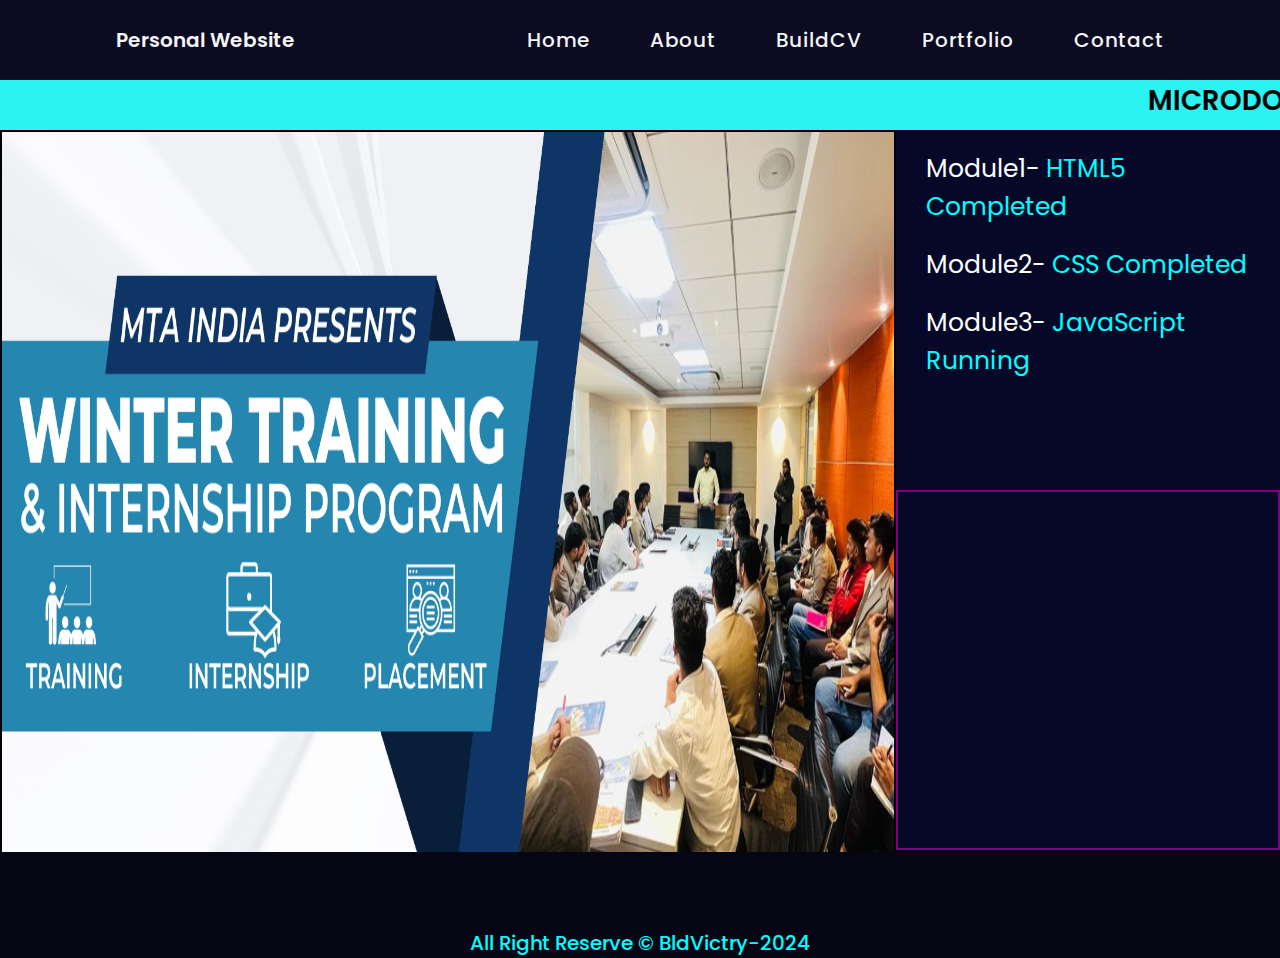
<file: index.html>
<!DOCTYPE html>
<html lang="en">
<head>
    <meta charset="UTF-8">
    <meta name="viewport" content="width=device-width, initial-scale=1.0">
    <link rel="stylesheet" href="resumestyle.css">
    <title>Home-page</title>
    
</head>
<body>
    <header class="home_header">
        <div class="home_logo">Personal Website</div>
        <div class="h_nav-div">
          <nav class="h_navbar">
            <ul class="h_nav-ul">
              <li class="h_nav-list"><a class="h_nav-link" href="/">Home</a></li>
              <li class="h_nav-list"><a class="h_nav-link" href="about.html">About</a></li>
              <li class="h_nav-list"><a class="h_nav-link" href="genrateCV.html">BuildCV</a></li>
              <li class="h_nav-list"><a class="h_nav-link" href="portfolio.html">Portfolio</a></li>
              <li class="h_nav-list"><a class="h_nav-link" href="contact.html">Contact</a></li>
            </ul>
          </nav>
        </div>
      </header>
<div class="marq">
    <marquee behavior="scroll" direction="left" scrollamount="15">MICRODOT TECH ASPIRE SOLUATION PVTLTD NOIDA SECTOR 63</marquee>
</div>
      <main>
      <div class="home_main">
        <div class="home_div">
          <img src="image/mta image.png" alt="mta image">
        </div>
        <div class="home_module">
            <div class="module">
                <p>Module1- <span>HTML5 Completed </span></p>
                <p>Module2- <span>CSS Completed </span></p>
                <p>Module3- <span>JavaScript Running </span></p>
            </div>
            <div class="home_advertise">
              <iframe src="https://mtaindia.org/" frameborder="0"></iframe>
            </div>
        </div>
      </div>
    </main>
    <footer class="home_footer">
        <div class="home_foot">
          <p>All Right Reserve &copy; BldVictry-2024</p>
        </div>
      </footer>
</body>
</html>
</file>
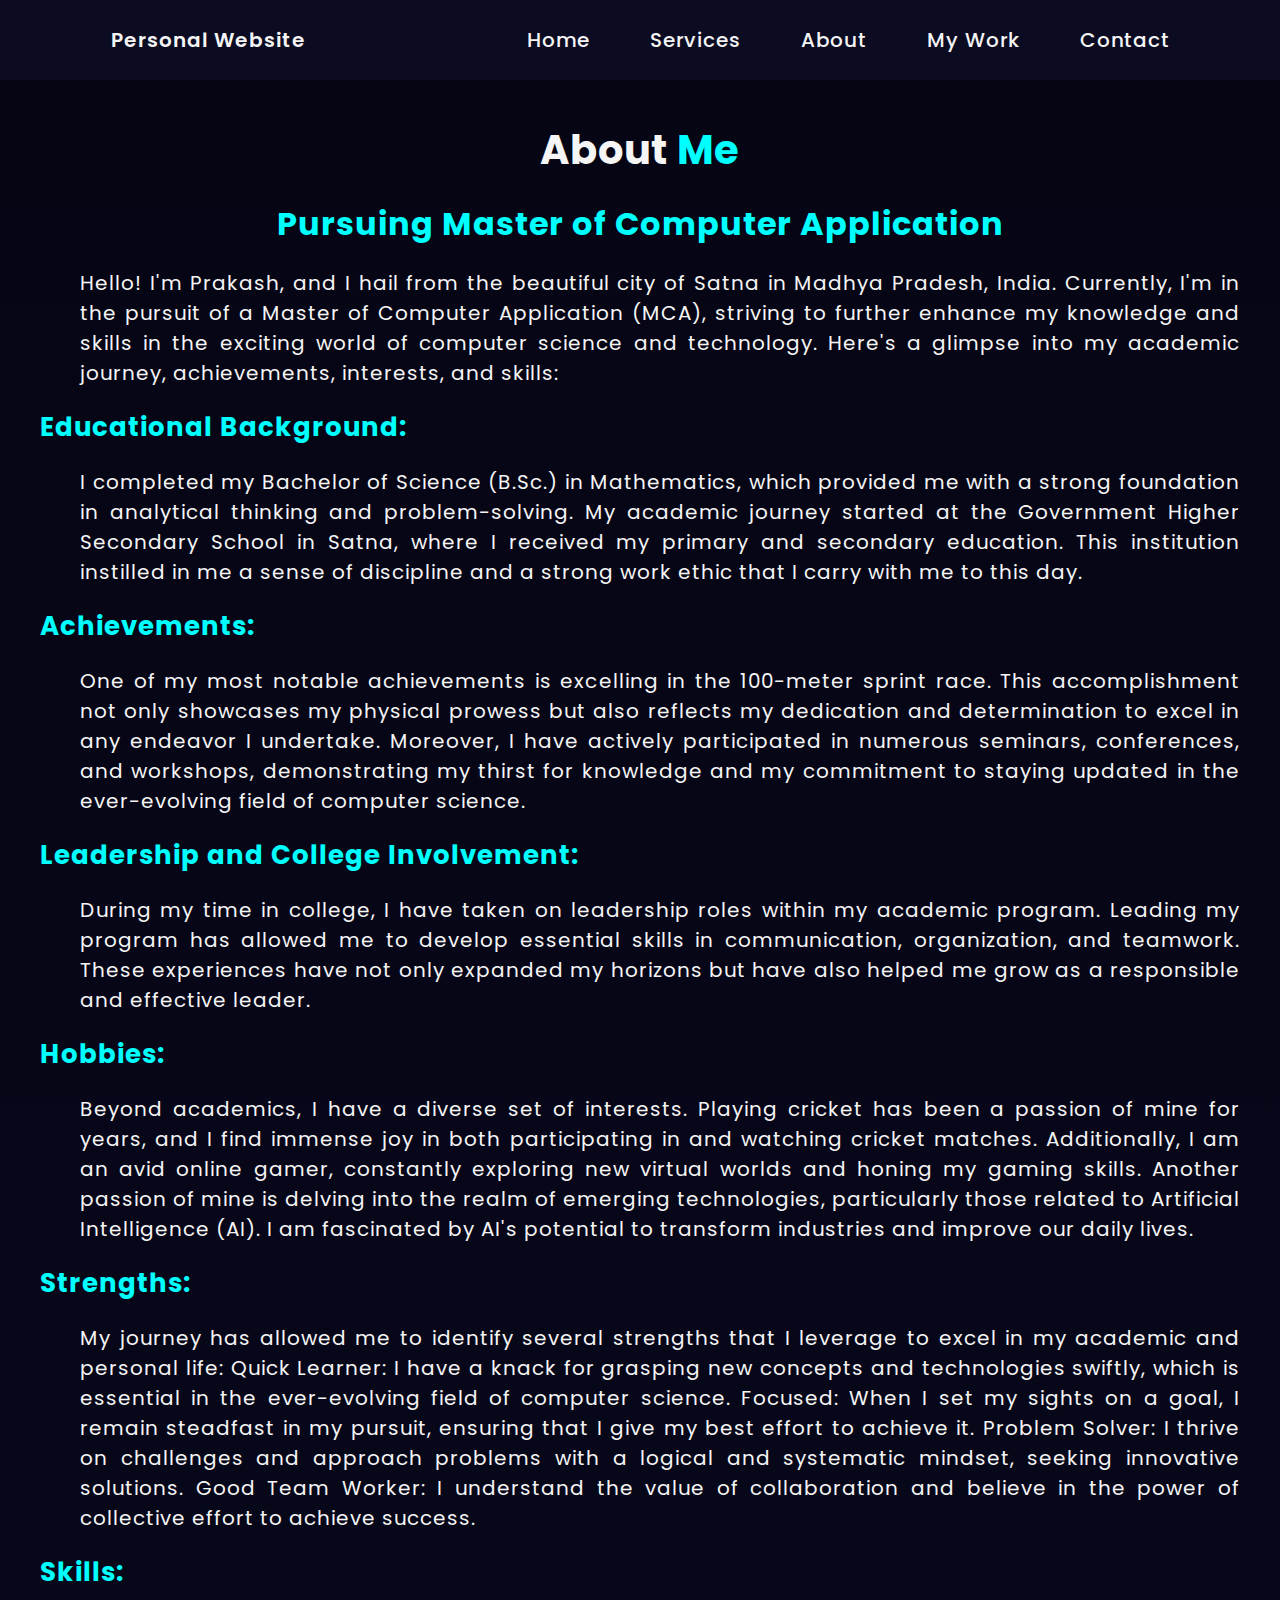
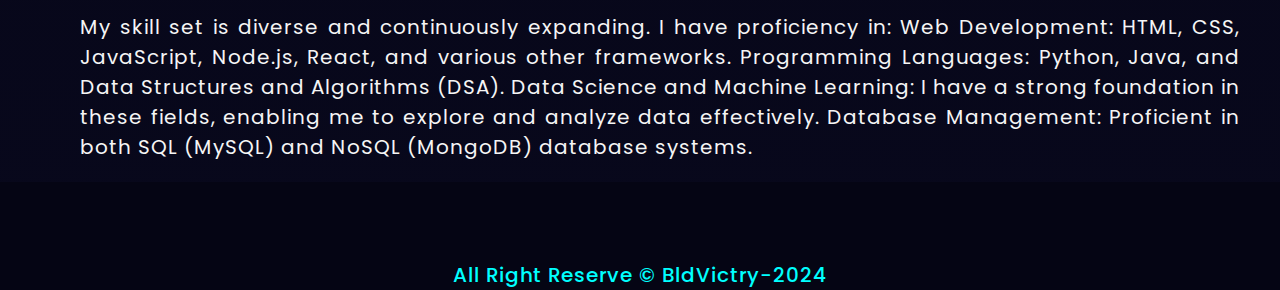
<file: about.html>
<!DOCTYPE html>
<html lang="en">
<head>
    <meta charset="UTF-8">
    <meta name="viewport" content="width=device-width, initial-scale=1.0">
    <link rel="stylesheet" href="style.css" />
    <title>About</title>
</head>
<body>
    <header class="header">
        <div class="logo">Personal Website</div>
        <div class="nav-div">
          <nav class="navbar">
            <ul class="nav-ul">
              <li class="nav-list"><a class="nav-link" href="/">Home</a></li>
              <li class="nav-list"><a class="nav-link" href="services.html">Services</a></li>
              <li class="nav-list"><a class="nav-link" href="about.html">About</a></li>
              <li class="nav-list"><a class="nav-link" href="mywork.html">My Work</a></li>
              <li class="nav-list"><a class="nav-link" href="index.html/#contact-us">Contact</a></li>
              
            </ul>
          </nav>
        </div>
      </header>
      <div class="aboutDetails">
        <h1 class="about-top about-center "> About <span>Me</span>  </h1>
          <h2 class=" about-center about-top2">Pursuing Master of Computer Application</h2>
        <p class="about_para">
          Hello! I'm Prakash, and I hail from the beautiful city of Satna in
          Madhya Pradesh, India. Currently, I'm in the pursuit of a Master of
          Computer Application (MCA), striving to further enhance my knowledge and
          skills in the exciting world of computer science and technology. Here's
          a glimpse into my academic journey, achievements, interests, and skills:
        </p>
        <h2 class="aboutContent">Educational Background:</h2>
        <p class="about_para">
          I completed my Bachelor of Science (B.Sc.) in Mathematics, which
          provided me with a strong foundation in analytical thinking and
          problem-solving. My academic journey started at the Government Higher
          Secondary School in Satna, where I received my primary and secondary
          education. This institution instilled in me a sense of discipline and a
          strong work ethic that I carry with me to this day.
        </p>
        <h2 class="aboutContent">Achievements:</h2>
        <p class="about_para">
          One of my most notable achievements is excelling in the 100-meter sprint
          race. This accomplishment not only showcases my physical prowess but
          also reflects my dedication and determination to excel in any endeavor I
          undertake. Moreover, I have actively participated in numerous seminars,
          conferences, and workshops, demonstrating my thirst for knowledge and my
          commitment to staying updated in the ever-evolving field of computer
          science.
        </p>
        <h2 class="aboutContent">Leadership and College Involvement:</h2>
        <p class="about_para">
          During my time in college, I have taken on leadership roles within my
          academic program. Leading my program has allowed me to develop essential
          skills in communication, organization, and teamwork. These experiences
          have not only expanded my horizons but have also helped me grow as a
          responsible and effective leader.
        </p>
        <h2 class="aboutContent">Hobbies:</h2>
        <p class="about_para">
          Beyond academics, I have a diverse set of interests. Playing cricket has
          been a passion of mine for years, and I find immense joy in both
          participating in and watching cricket matches. Additionally, I am an
          avid online gamer, constantly exploring new virtual worlds and honing my
          gaming skills. Another passion of mine is delving into the realm of
          emerging technologies, particularly those related to Artificial
          Intelligence (AI). I am fascinated by AI's potential to transform
          industries and improve our daily lives.
        </p>
        <h2 class="aboutContent">Strengths:</h2>
        <p class="about_para">
          My journey has allowed me to identify several strengths that I leverage
          to excel in my academic and personal life: Quick Learner: I have a knack
          for grasping new concepts and technologies swiftly, which is essential
          in the ever-evolving field of computer science. Focused: When I set my
          sights on a goal, I remain steadfast in my pursuit, ensuring that I give
          my best effort to achieve it. Problem Solver: I thrive on challenges and
          approach problems with a logical and systematic mindset, seeking
          innovative solutions. Good Team Worker: I understand the value of
          collaboration and believe in the power of collective effort to achieve
          success.
        </p>
        <h2 class="aboutContent">Skills:</h2>
        <p class="about_para">
          My skill set is diverse and continuously expanding. I have proficiency
          in: Web Development: HTML, CSS, JavaScript, Node.js, React, and various
          other frameworks. Programming Languages: Python, Java, and Data
          Structures and Algorithms (DSA). Data Science and Machine Learning: I
          have a strong foundation in these fields, enabling me to explore and
          analyze data effectively. Database Management: Proficient in both SQL
          (MySQL) and NoSQL (MongoDB) database systems.
        </p>
      </div>
      <section>
        <footer class="footer">
          <div class="foot">
            <p>All Right Reserve &copy; BldVictry-2024</p>
          </div>
        </footer>
</body>
</html>
</file>
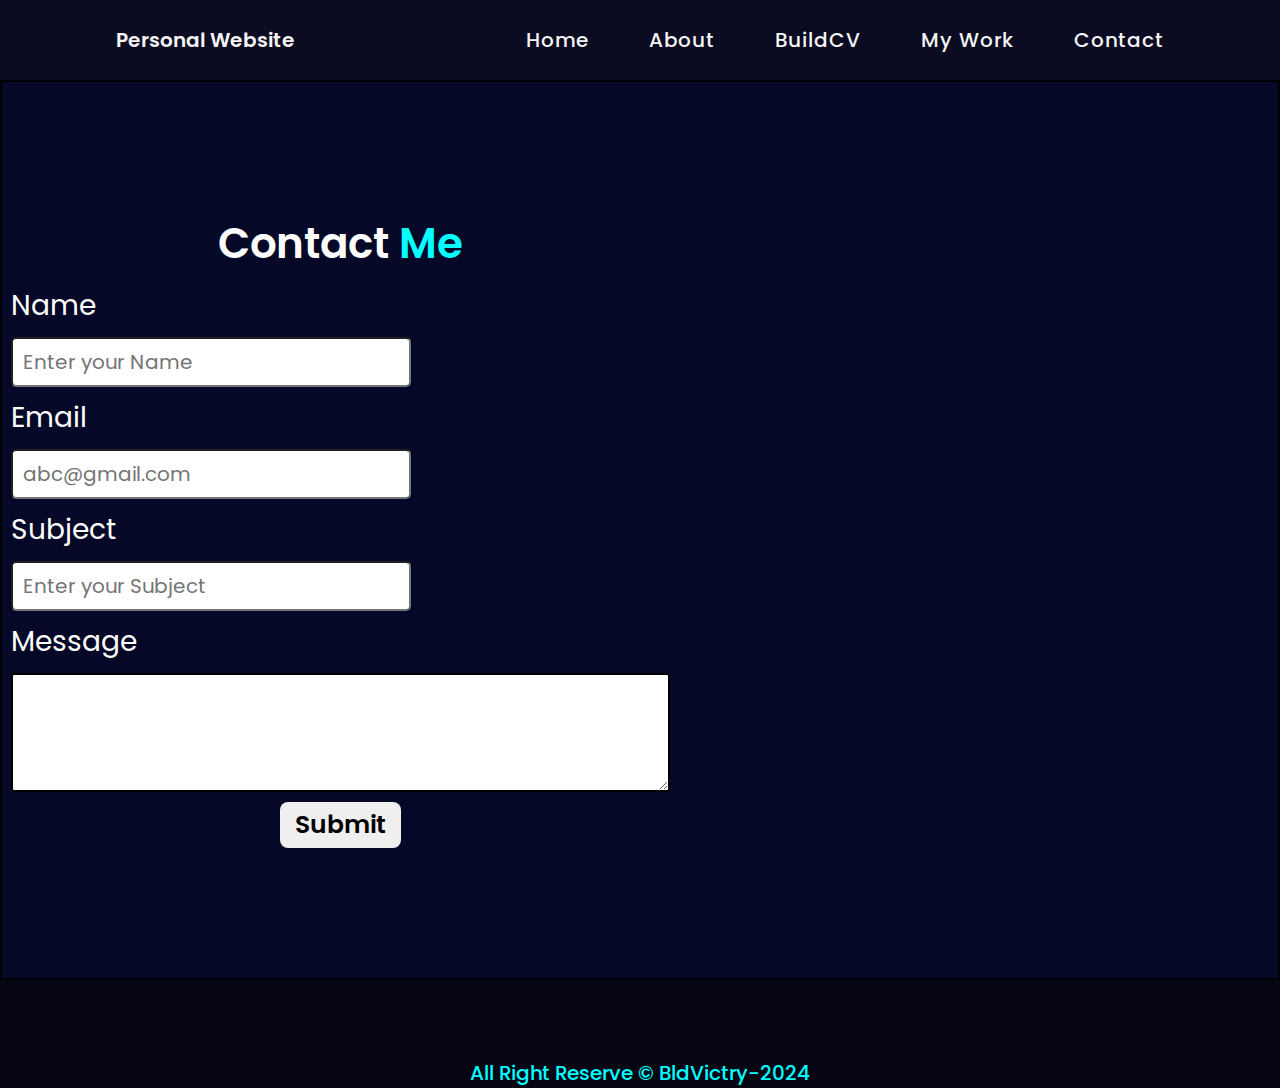
<file: contact.html>
<!DOCTYPE html>
<html lang="en">
<head>
    <meta charset="UTF-8">
    <meta name="viewport" content="width=device-width, initial-scale=1.0">
    <link rel="stylesheet" href="resumestyle.css">
    <title>Contact-Me</title>
</head>
<body>
    <header class="home_header">
        <div class="home_logo">Personal Website</div>
        <div class="h_nav-div">
          <nav class="h_navbar">
            <ul class="h_nav-ul">
              <li class="h_nav-list"><a class="h_nav-link" href="/">Home</a></li>
              <li class="h_nav-list"><a class="h_nav-link" href="#about-me">About</a></li>
              <li class="h_nav-list"><a class="h_nav-link" href="genrateCV.html">BuildCV</a></li>
              <li class="h_nav-list"><a class="h_nav-link" href="#work-me">My Work</a></li>
              <li class="h_nav-list"><a class="h_nav-link" href="contact.html">Contact</a></li>
            </ul>
          </nav>
        </div>
      </header>


    <div class="part">
        <div class="contact_me">
            <form>
                <h1>Contact <span>Me</span> </h1>
                <label for="name">Name</label>
                <input type="text" id="name" required placeholder="Enter your Name">

                <label for="email">Email</label>
                <input type="text" id="email" required placeholder="abc@gmail.com">

                <label for="subject">Subject</label>
                <input type="text" id="subject" required placeholder="Enter your Subject">
                <label for="text">Message</label>
                <textarea name="" id="text" cols="30" rows="3"></textarea>
               
                <div class="sub">
                <button class="btn_sub">Submit</button>
            </div>

            </form>

        </div>

        <div class="map">
            <iframe src="https://www.google.com/maps/embed?pb=!1m18!1m12!1m3!1d3502.4886935880286!2d77.3732585751548!3d28.615112075674265!2m3!1f0!2f0!3f0!3m2!1i1024!2i768!4f13.1!3m3!1m2!1s0x390ceff5d2a061a9%3A0x9452c0d3d2d2717c!2sParexl%20Workspaces%20-%20Coworking%20Space%20in%20Noida!5e0!3m2!1sen!2sin!4v1709316328292!5m2!1sen!2sin" width="600" height="650" style="border:0;" allowfullscreen="" loading="lazy" referrerpolicy="no-referrer-when-downgrade"></iframe>
        </div>
    </div>
    <footer class="home_footer">
        <div class="home_foot">
          <p>All Right Reserve &copy; BldVictry-2024</p>
        </div>
      </footer>
</body>

</html>
</file>
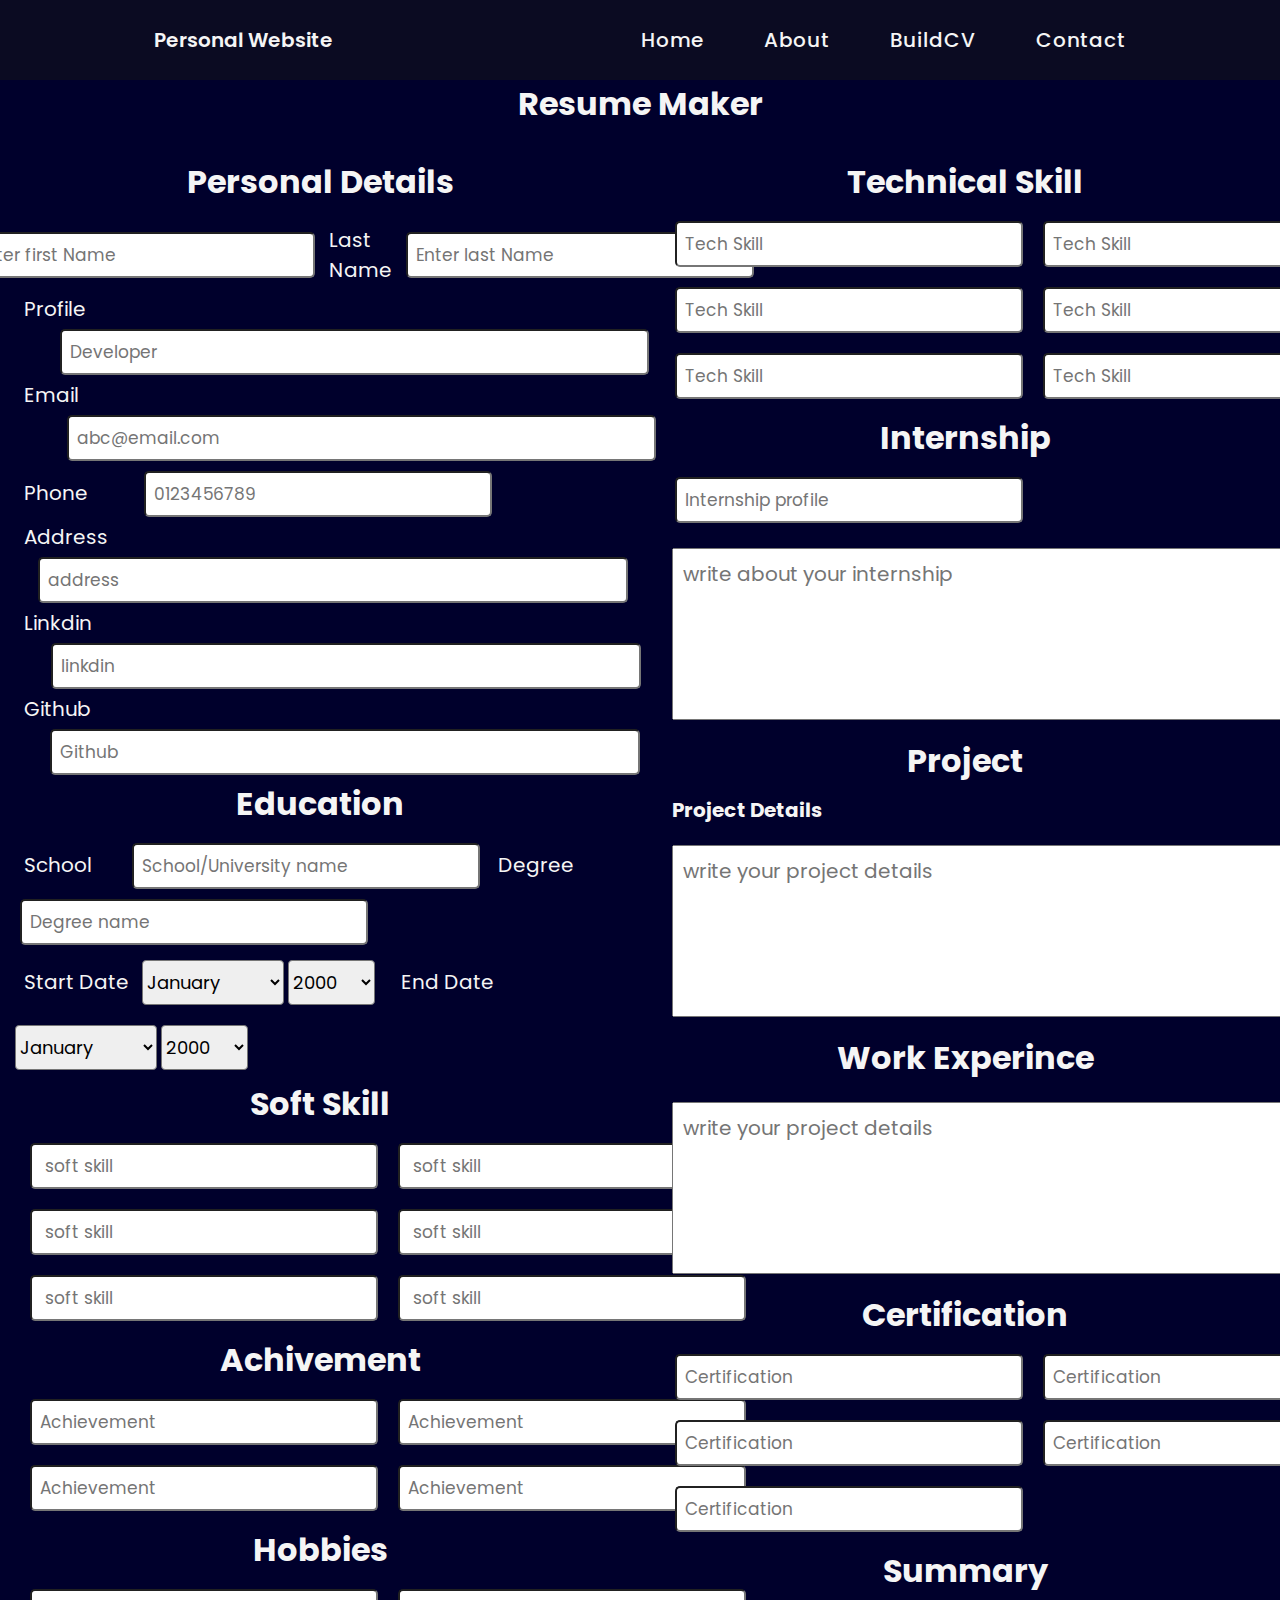
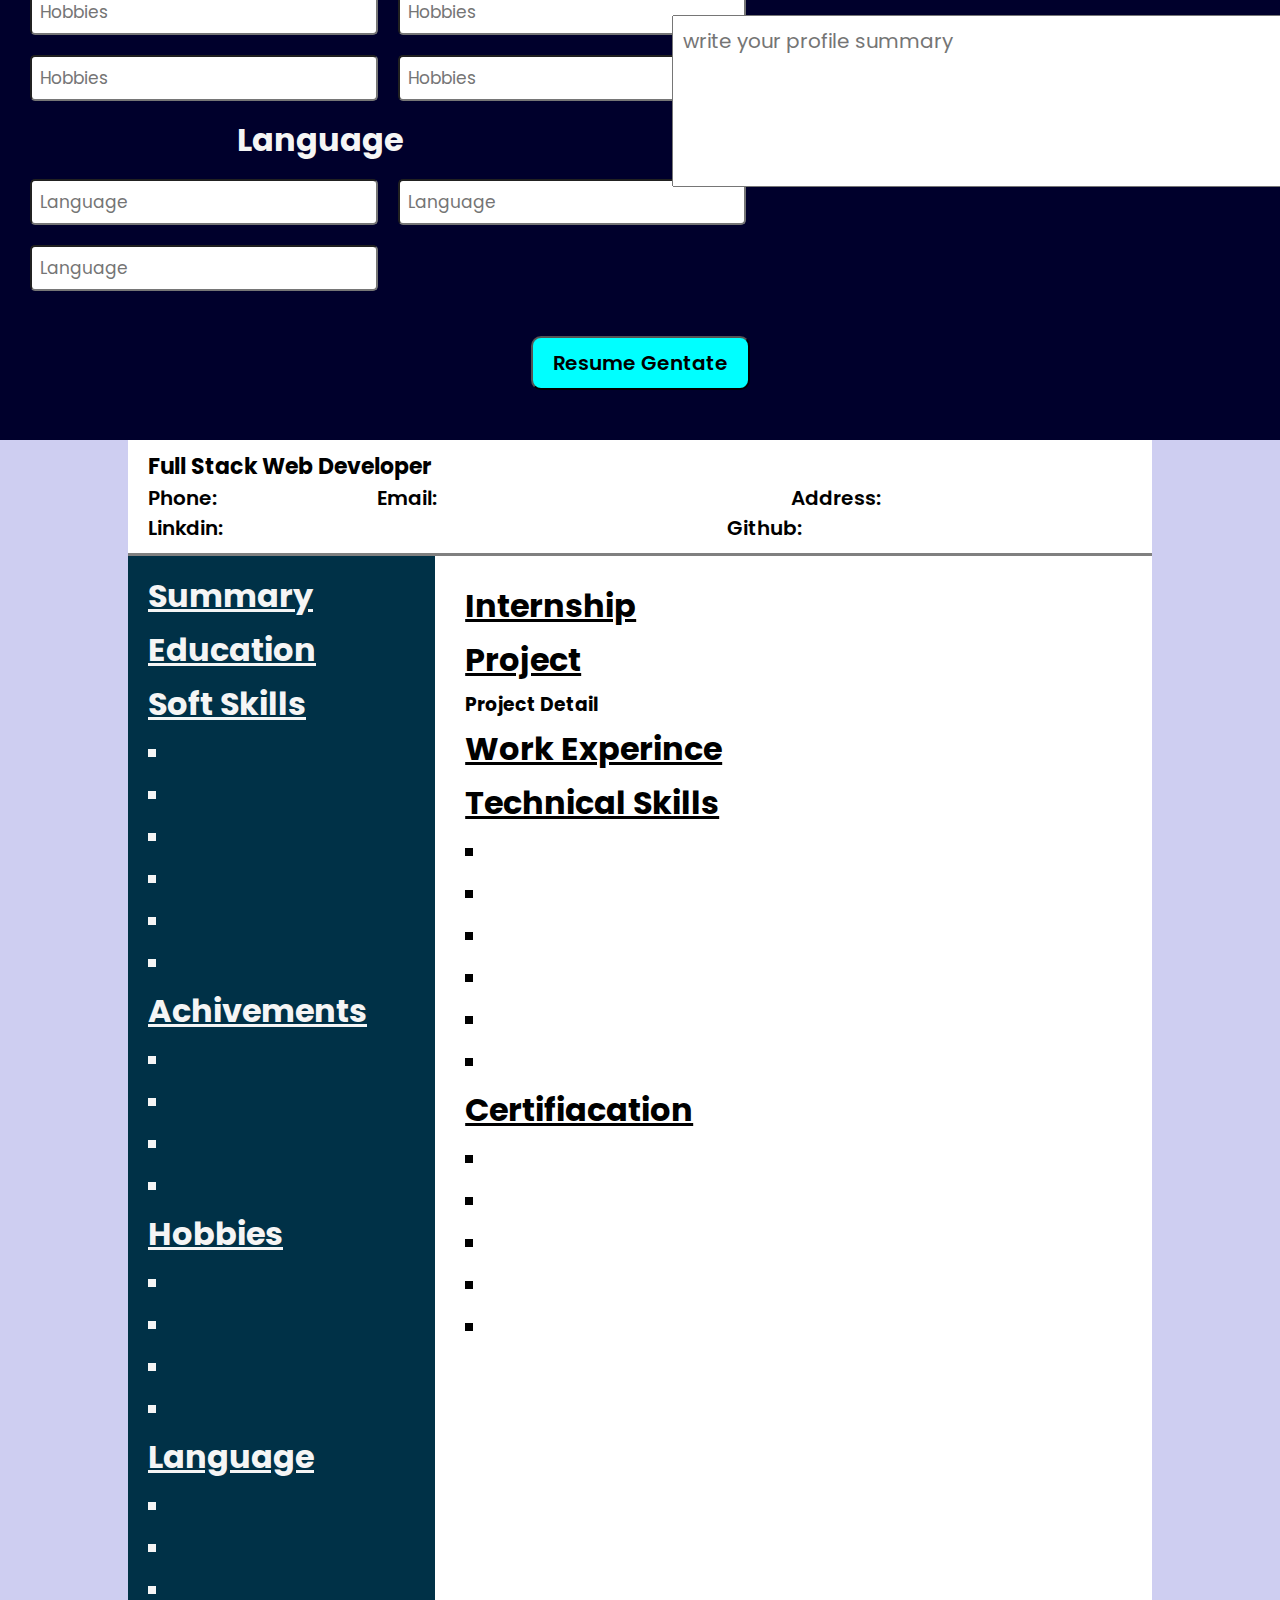
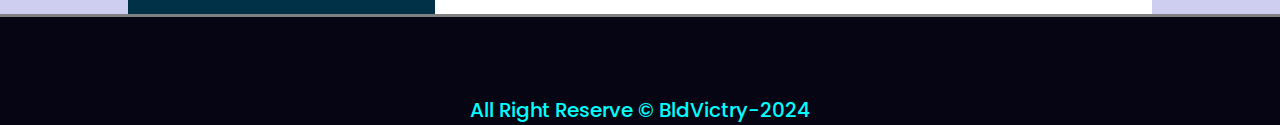
<file: genrateCV.html>
<!DOCTYPE html>
<html lang="en">
<head>
    <meta charset="UTF-8">
    <meta name="viewport" content="width=device-width, initial-scale=1.0">
    <link rel="stylesheet" href="resumestyle.css">
    <title>resume</title>
</head>
<body>
    <header class="home_header">
        <div class="home_logo">Personal Website</div>
        <div class="h_nav-div">
          <nav class="h_navbar">
            <ul class="h_nav-ul">
              <li class="h_nav-list"><a class="h_nav-link" href="/">Home</a></li>
              <li class="h_nav-list"><a class="h_nav-link" href="about.html">About</a></li>
              <li class="h_nav-list"><a class="h_nav-link" href="genrateCV.html">BuildCV</a></li>
              <!-- <li class="h_nav-list"><a class="h_nav-link" href="#work-me">My Work</a></li> -->
              <li class="h_nav-list"><a class="h_nav-link" href="contact.html">Contact</a></li>
            </ul>
          </nav>
        </div>
      </header>


    <div class="main">
        <h1 >Resume Maker</h1>
        <form class="form">
            <div class="container">
                <div class="left">
                    <div class="personal_detail">
                        <h1 class="h_detail">Personal Details</h1>
                        <div class="div_name">
                            <label class="lable_class" for="fname">First Name</label>
                            <input class="input_class" type="text" id="fname" placeholder="Enter first Name">
                            <label class="lable_class" for="last_name">Last Name</label>
                            <input class="input_class" type="text" id="last_name" placeholder="Enter last Name">
                        </div>
                        <div class="head1">
                            <label class="lable_class" for="headLine">Profile</label>
                            <input class="input_class email_class pclass" type="text" id="headLine" placeholder="Developer">
                        </div>
                        <div class="mail">
                            <label class="lable_class" for="email">Email</label>
                            <input class="input_class email_class" type="email" id="email" placeholder="abc@email.com">
                        </div>
                        <div class="num_class">
                            <label class="lable_class" for="phone">Phone</label>
                            <input class="input_class phone_class" id="phone" type="tel" placeholder="0123456789">
                        </div>
                        <div class="add_class">
                            <label class="lable_class" for="address">Address</label>
                            <input class="input_class address_class" id="address" type="text" placeholder="address">
                        </div>
                        <div class="li_class">
                            <label class="lable_class" for="linkdin">Linkdin</label>
                            <input class="input_class address_class lclass" id="linkdin" type="text" placeholder="linkdin">
                        </div>
                        <div class="github_class">
                            <label class="lable_class" for="github">Github</label>
                            <input class="input_class address_class gclass" id="github" type="text" placeholder="Github">
                        </div>
                    </div>
                    <div class="education">
                        <h1 class="h_detail">Education</h1>
                        <div class="edu">
                            <label class="lable_class" for="school">School</label>
                            <input class="input_class sch_class" id="school" type="text" placeholder="School/University name">
                            <label class="lable_class" for="degree">Degree</label>
                            <input class="input_class" id="degree" type="text" placeholder="Degree name"> <br>
                            <label class="lable_class" for="">Start Date</label>
                            <select class="select_class" name="" id="startMonth">
                                <optgroup label="Month">
                                    <option value="">January</option>
                                    <option value="">February</option>
                                    <option value="">March</option>
                                    <option value="">April</option>
                                    <option value="">May</option>
                                    <option value="">June</option>
                                    <option value="">July</option>
                                    <option value="">August</option>
                                    <option value="">September</option>
                                    <option value="">October</option>
                                    <option value="">November</option>
                                    <option value="">December</option>
                                </optgroup>
                            </select>
                            <select class="select_class" name="" id="startYear">
                                <optgroup label="year">
                                    <option value="2000">2000</option>
                                    <option value="2001">2001</option>
                                    <option value="2002">2002</option>
                                    <option value="2003">2003</option>
                                    <option value="2004">2004</option>
                                    <option value="2005">2005</option>
                                    <option value="2006">2006</option>
                                    <option value="2007">2007</option>
                                    <option value="2008">2008</option>
                                    <option value="2009">2009</option>
                                    <option value="2010">2010</option>
                                    <option value="2011">2011</option>
                                    <option value="2012">2012</option>
                                    <option value="2013">2013</option>
                                    <option value="2014">2014</option>
                                    <option value="2015">2015</option>
                                    <option value="2016">2016</option>
                                    <option value="2017">2017</option>
                                    <option value="2018">2018</option>
                                    <option value="2019">2019</option>
                                    <option value="2020">2020</option>
                                    <option value="2021">2021</option>
                                    <option value="2022">2022</option>
                                    <option value="2023">2023</option>
                                    <option value="2024">2024</option>
                                </optgroup>
                            </select>
                            <label class="lable_class end_class" for="endMonth">End Date</label>
                            <select class="select_class" name="" id="endMonth">
                                <optgroup label="Month">
                                    <option value="">January</option>
                                    <option value="">February</option>
                                    <option value="">March</option>
                                    <option value="">April</option>
                                    <option value="">May</option>
                                    <option value="">June</option>
                                    <option value="">July</option>
                                    <option value="">August</option>
                                    <option value="">September</option>
                                    <option value="">October</option>
                                    <option value="">November</option>
                                    <option value="">December</option>
                                </optgroup>
                            </select>

                            <select class="select_class" name="" id="endYear">
                                <optgroup label="year">
                                    <option value="2000">2000</option>
                                    <option value="2001">2001</option>
                                    <option value="2002">2002</option>
                                    <option value="2003">2003</option>
                                    <option value="2004">2004</option>
                                    <option value="2005">2005</option>
                                    <option value="2006">2006</option>
                                    <option value="2007">2007</option>
                                    <option value="2008">2008</option>
                                    <option value="2009">2009</option>
                                    <option value="2010">2010</option>
                                    <option value="2011">2011</option>
                                    <option value="2012">2012</option>
                                    <option value="2013">2013</option>
                                    <option value="2014">2014</option>
                                    <option value="2015">2015</option>
                                    <option value="2016">2016</option>
                                    <option value="2017">2017</option>
                                    <option value="2018">2018</option>
                                    <option value="2019">2019</option>
                                    <option value="2020">2020</option>
                                    <option value="2021">2021</option>
                                    <option value="2022">2022</option>
                                    <option value="2023">2023</option>
                                    <option value="2024">2024</option>
                                </optgroup>
                            </select>
                        </div>
                    </div>
                    <div class="soft_skill">
                        <h1>Soft Skill</h1>
                        <!-- <label  class="lable_class"  for="">Soft skill</label> <br> -->
                        <div class="all_center">
                            <input class="input_class" id="softSkill1" type="text" placeholder=" soft skill">
                            <input class="input_class" id="softSkill2" type="text" placeholder=" soft skill">
                            <input class="input_class" id="softSkill3" type="text" placeholder=" soft skill">
                            <input class="input_class" id="softSkill4" type="text" placeholder=" soft skill">
                            <input class="input_class" id="softSkill5" type="text" placeholder=" soft skill">
                            <input class="input_class" id="softSkill6" type="text" placeholder=" soft skill">
                        </div>

                    </div>
                    <div class="achiv">
                        <h1>Achivement</h1>
                        <div class="all_center">
                            <input class="input_class" id="achiv1" type="text" placeholder="Achievement">
                            <input class="input_class" id="achiv2" type="text" placeholder="Achievement">
                            <input class="input_class" id="achiv3" type="text" placeholder="Achievement">
                            <input class="input_class" id="achiv4" type="text" placeholder="Achievement">
                        </div>
                    </div>
                    <div class="hobby">
                        <h1>Hobbies</h1>
                        <div class="all_center">
                            <input class="input_class" id="hobbi1" type="text" placeholder="Hobbies">
                            <input class="input_class" id="hobbi2" type="text" placeholder="Hobbies">
                            <input class="input_class" id="hobbi3" type="text" placeholder="Hobbies">
                            <input class="input_class" id="hobbi4" type="text" placeholder="Hobbies">
                        </div>
                    </div>
                    <div class="lang">
                        <h1>Language</h1>
                        <div class="all_center">
                            <input class="input_class" id="lang1" type="text" placeholder="Language">
                            <input class="input_class" id="lang2" type="text" placeholder="Language">
                            <input class="input_class"id="lang3" type="text" placeholder="Language">
                           
                        </div>
                    </div>

                </div>
                <div class="right">
                    <div class="tech_skill">
                        <h1>Technical Skill</h1>
                        <div class="all_center">
                            <input class="input_class" id="techSkill1" type="text" placeholder="Tech Skill ">
                            <input class="input_class" id="techSkill2" type="text" placeholder="Tech Skill">
                            <input class="input_class" id="techSkill3" type="text" placeholder="Tech Skill">
                            <input class="input_class" id="techSkill4" type="text" placeholder="Tech Skill">
                            <input class="input_class" id="techSkill5" type="text" placeholder="Tech Skill">
                            <input class="input_class" id="techSkill6" type="text" placeholder="Tech Skill">
                        </div>
                    </div>
                    <div class="intern">
                        <h1>Internship</h1>
                        <div class="all_center">
                        <input class="input_class" id="in_profile" type="text" placeholder="Internship profile"><br>
                    </div>
                        <textarea class="all_textaria" placeholder="write about your internship" name="" id="intern_details" cols="60"
                            rows="5"></textarea>
                    </div>
                    <div class="project">
                        <h1>Project</h1>
                        <h3>Project Details</h3>

                        <textarea class="all_textaria" placeholder="write your project details" name="" id="projectDetails" cols="60"
                            rows="5"></textarea>
                    </div>
                    <div class="work_experince">
                        <h1>Work Experince</h1>
                        <textarea class="all_textaria" placeholder="write your project details" name="" id="workExp" cols="60"
                            rows="5"></textarea>
                    </div>

                    <div class="certi">
                        <h1>Certification</h1>
                        <div class="all_center">
                            <input class="input_class" id="certificate1" type="text" placeholder="Certification">
                            <input class="input_class" id="certificate2" type="text" placeholder="Certification">
                            <input class="input_class" id="certificate3" type="text" placeholder="Certification">
                            <input class="input_class" id="certificate4" type="text" placeholder="Certification">
                            <input class="input_class" id="certificate5" type="text" placeholder="Certification">
                        </div>
                    </div>
                    <div class="sum">
                        <h1>Summary</h1>
                        <textarea class="all_textaria" id="in_summary" placeholder="write your profile summary" name="" id="" cols="60"
                        rows="5"></textarea>
                    </div>
                </div>

            </div>
            <div class="div_btn">
            <button class="btn" onclick="clickMe(event)">Resume Gentate</button>
        </div>
        </form>

    </div>

<!-- output -->


    <div class="main1">
        <div class="out_center">
            <div class="container_top">
                <h1 class="h1_class" id="uName"></h1>
                <h3 class="h3_class">Full Stack Web Developer</h3>
                <ul class="ul_first">
                    <li>Phone: <span class="span_ph" id="phone_num"></span></li>
                    <li>Email: <span class="span_em" id="uEmail"></span></li>
                    <li>Address: <span class="span_ad" id="uAddress"></span></li>
                </ul>
                <ul class="ul_second">
                    <li>Linkdin: <span class="span_linkd" id="uLinkdin" ></span></li>
                    <li>Github: <span class="span_git" id="uGithub"></span></li>
                </ul>
            </div>
            <div class="container1">
                <div class="left_side">
                    <div class="out_summary">
                        <h1  class="left_h1">Summary</h1>
                        <p  class="para" id="uSummary"></p>
                    </div>
                    <div class="out_education">
                        <h1 class="left_h1" >Education</h1>
                        <p class="para" id="outUniversity"></p>
                        <p class="para" id="outDate"></p>
                        <p class="para" id="outDegree"></p>
                    </div>
                    <div class="out_soft">
                        <h1 class="left_h1">Soft Skills</h1>
                        <ul id="softSkillsList">
                            <li></li>
                            <li></li>
                            <li></li>
                            <li></li>
                            <li></li>
                            <li></li>
                            

                        </ul>
                    </div>
                    <div class="out_achive">
                        <h1 class="left_h1">Achivements</h1>
                        <ul id="achiveList">
                            <li></li>
                            <li></li>
                            <li></li>
                            <li></li>
                            

                        </ul>
                    </div>
                    <div class="out_hobi">
                        <h1 class="left_h1">Hobbies</h1>
                        <ul id="hobbyList">
                            <li></li>
                            <li></li>
                            <li></li>
                            <li></li>
                           
                        </ul>
                    </div>
                    <div class="out_lang">
                        <h1 class="left_h1">Language</h1>
                        <ul id="langList">
                            <li></li>
                            <li></li>
                            <li></li>
                           
                        </ul>
                    </div>

                </div>
                <!-- <div class="line"></div> -->
                <div class="right_side">
                    <div class="out_tach">
                      
                    <div class="out_internship">
                        <h1 class="left_h1">Internship</h1>
                        <h3 id="uProfile"></h3>
                        <p class="para" id="uInternDetails"></p>
                    </div>
                    <div class="out_project">
                        <h1 class="left_h1">Project</h1>
                        <h3>Project Detail</h3>
                        <p class="para" id="uProjectDetails"></p>
                    </div>
                    <div class="out_experince">
                        <h1 class="left_h1">Work Experince</h1>
                        <p class="para" id="uworkExp"></p>
                      
                       
                    </div>
                    <h1 class="left_h1">Technical Skills</h1>
                    <ul id="techList">
                        <li></li>
                        <li></li>
                        <li></li>
                        <li></li>
                        <li></li>
                        <li></li>
                       
                       
                       
                    </ul>
                </div>

                    <div class="out_certifiacation">
                        <h1 class="left_h1">Certifiacation</h1>
                        <ul id="certiList">
                            <li></li>
                            <li></li>
                            <li></li>
                            <li></li>
                            <li></li>
                           
                        </ul>
                    </div>
                </div>
            </div>
        </div>
    </div>

    <footer class="home_footer">
        <div class="home_foot">
          <p>All Right Reserve &copy; BldVictry-2024</p>
        </div>
      </footer>
    <script type="text/javascript" src="app.js"></script>
 
</body>
</html>
</file>
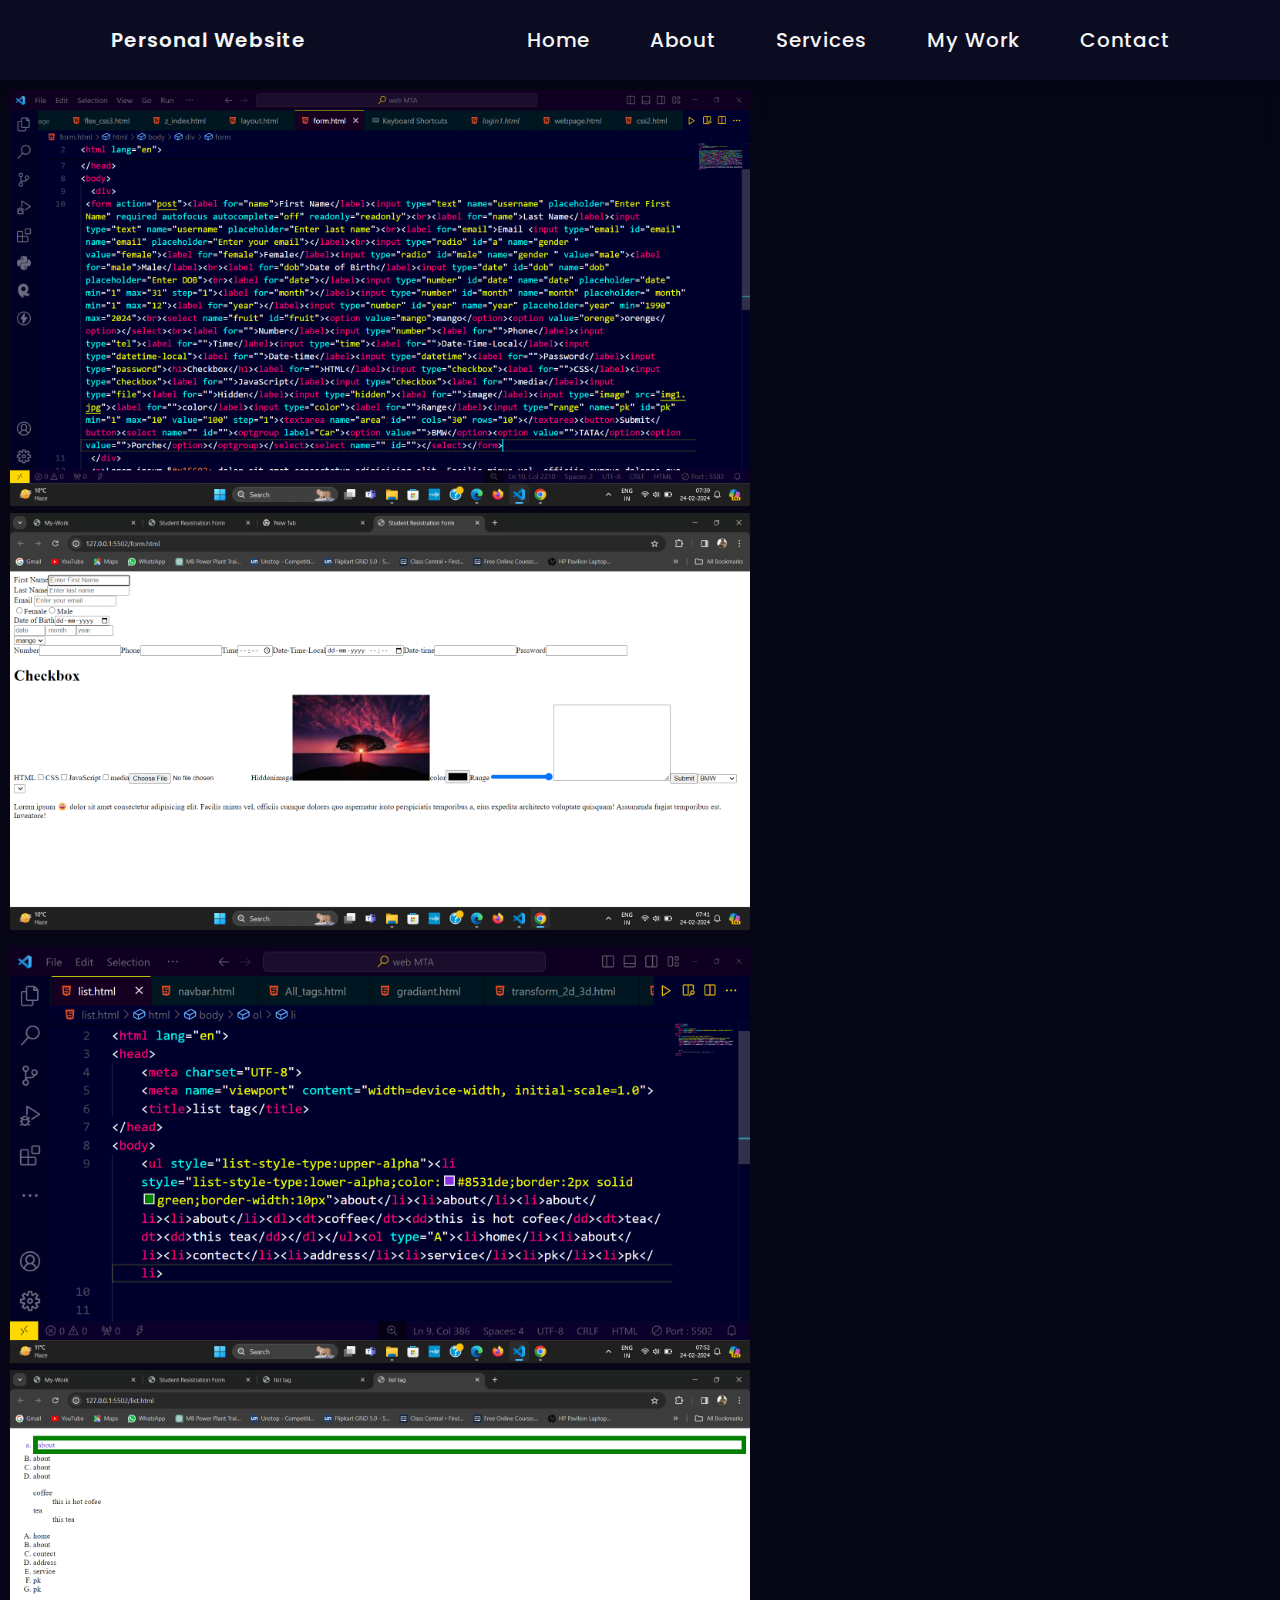
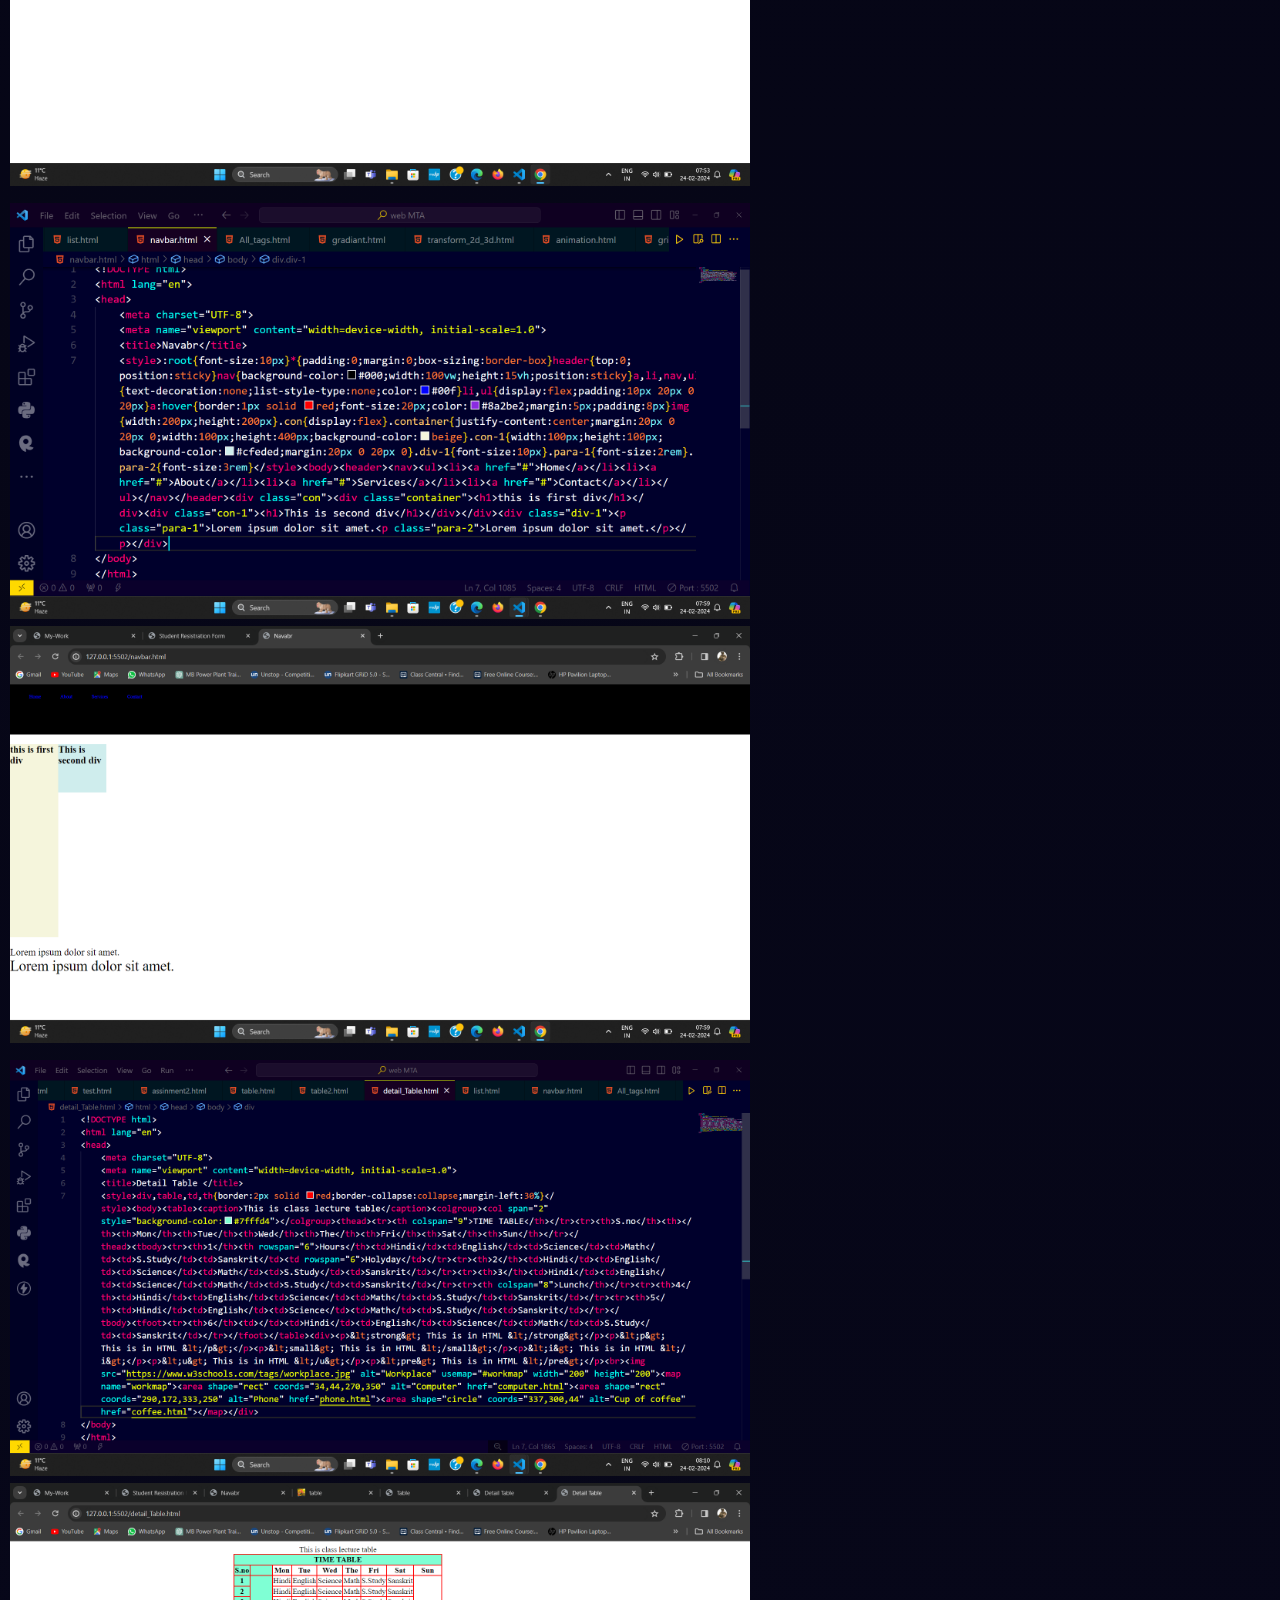
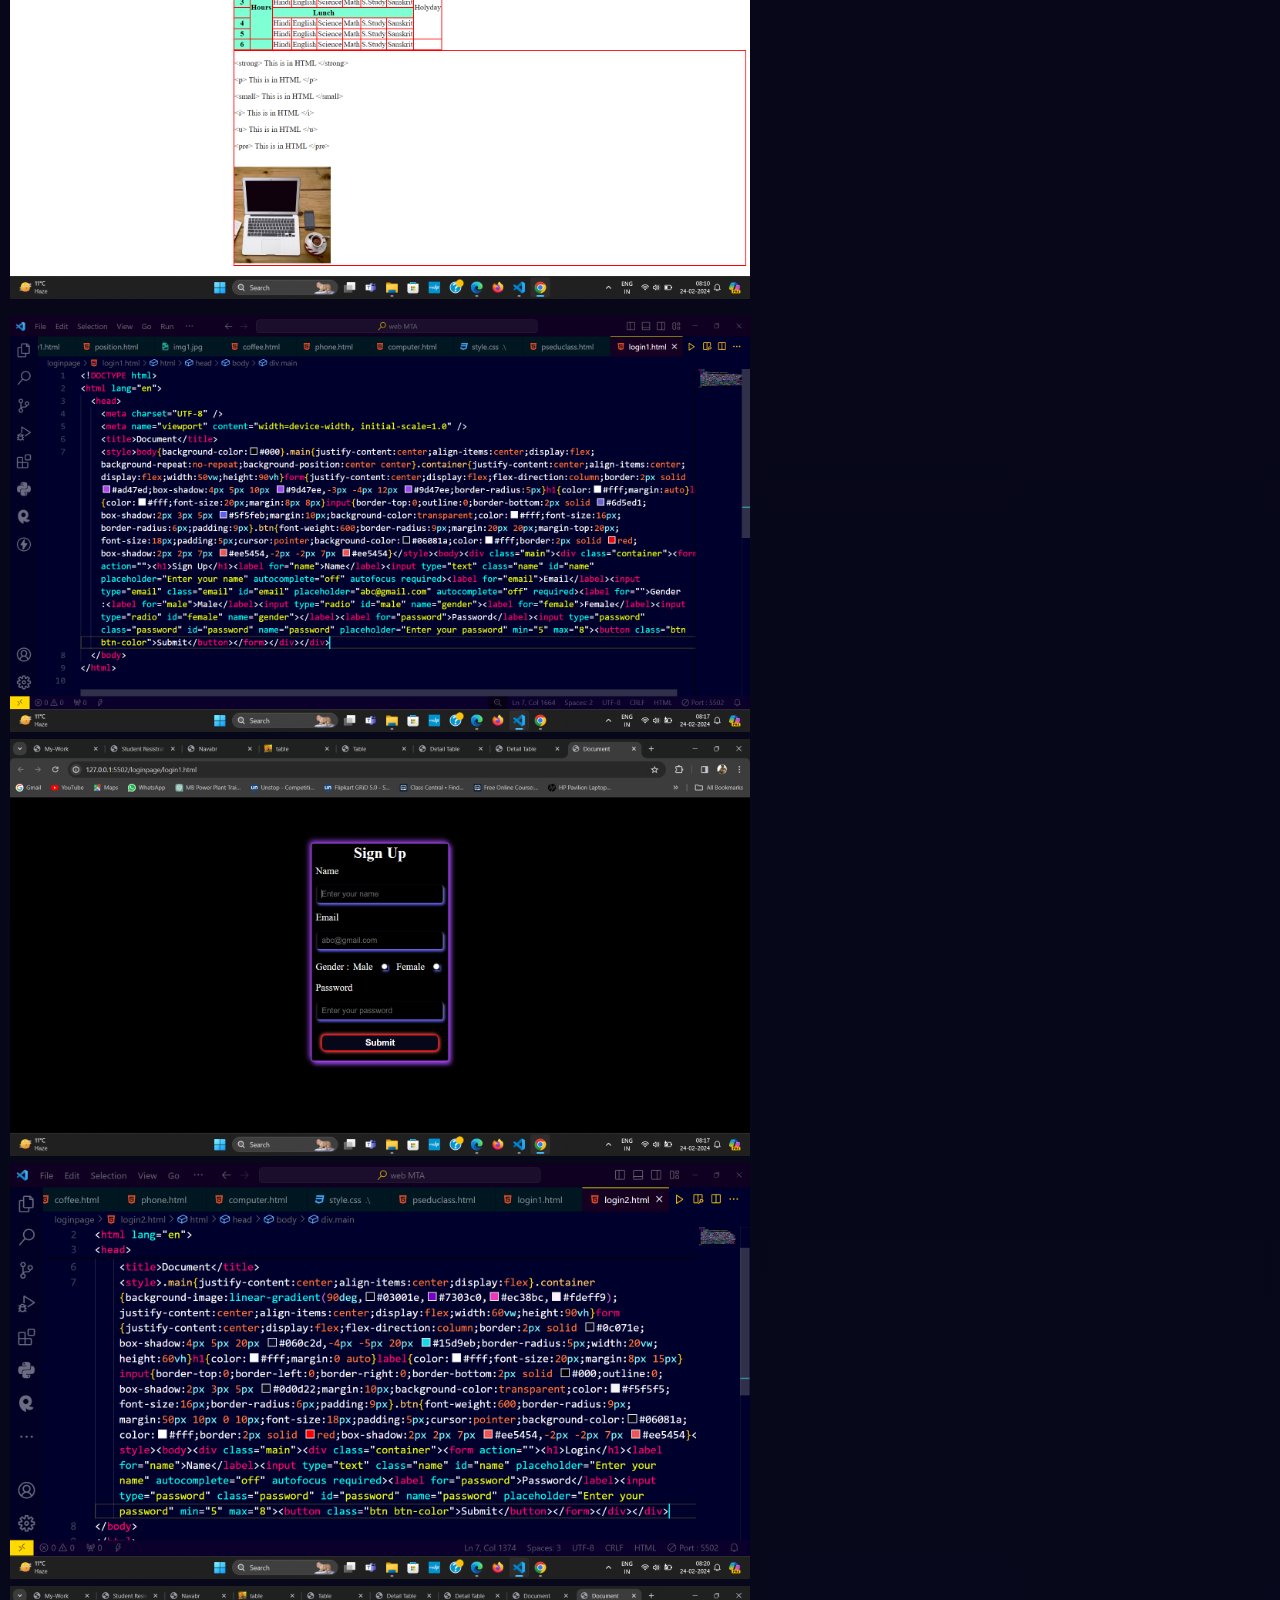
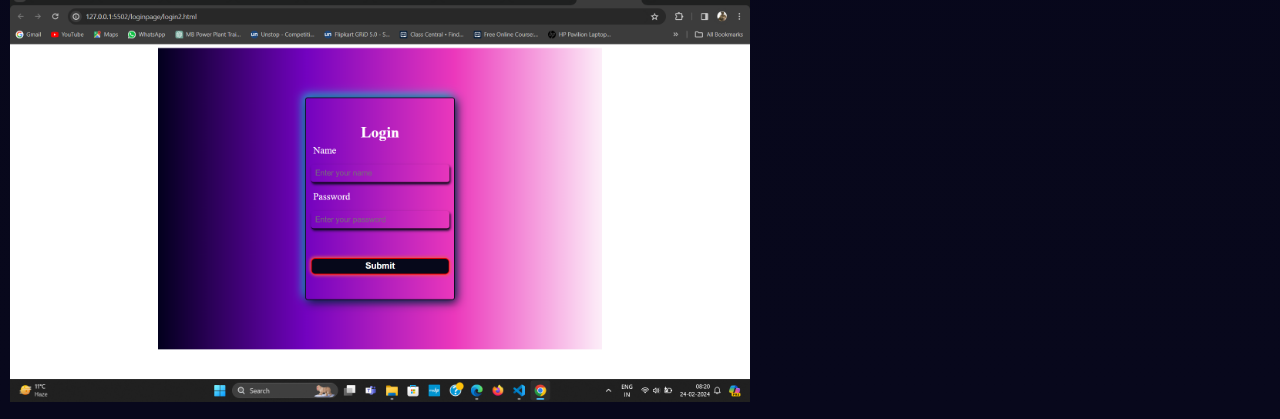
<file: mywork.html>
<!DOCTYPE html>
<html lang="en">
<head>
    <meta charset="UTF-8">
    <meta name="viewport" content="width=device-width, initial-scale=1.0">
    <link rel="stylesheet" href="style.css" />
    <title>My-Work</title>
</head>
<body>
    <header class="header">
        <div class="logo">Personal Website</div>
        <div class="nav-div">
          <nav class="navbar">
            <ul class="nav-ul">
              <li class="nav-list"><a class="nav-link" href="/">Home</a></li>
              <li class="nav-list"><a class="nav-link" href="about.html">About</a></li>
              <li class="nav-list"><a class="nav-link" href="services.html">Services</a></li>
              <li class="nav-list"><a class="nav-link" href="mywork.html">My Work</a></li>
              <li class="nav-list"><a class="nav-link" href="contact.html">Contact</a></li>
            </ul>
          </nav>
        </div>
      </header>
      <section class="detail-work">
        <div class="form-detail">
        <img  src="image/form_code.png" alt="form code">
        <img  src="image/form_output.png" alt="form output">
        </div>
        <div class="list-detail">
          <img src="image/list-code (1).png" alt="">
          <img src="image/list-output.png" alt="">
        </div>
        <div class="nav-work">
          <img src="image/nav-code.png" alt="">
          <img src="image/nav-output.png" alt="">
        </div>
        <div class="table-work">
          <img src="image/table-code.png" alt="">
          <img src="image/table-output.png" alt="">
        </div>
        <div class="work-login">
          <img src="image/sign-code.png" alt="">
          <img src="image/signup-output.png" alt="">
          <img src="image/login-code.png" alt="">
          <img src="image/login-output.png" alt="">
        </div>
      </section>
</body>
</html>
</file>
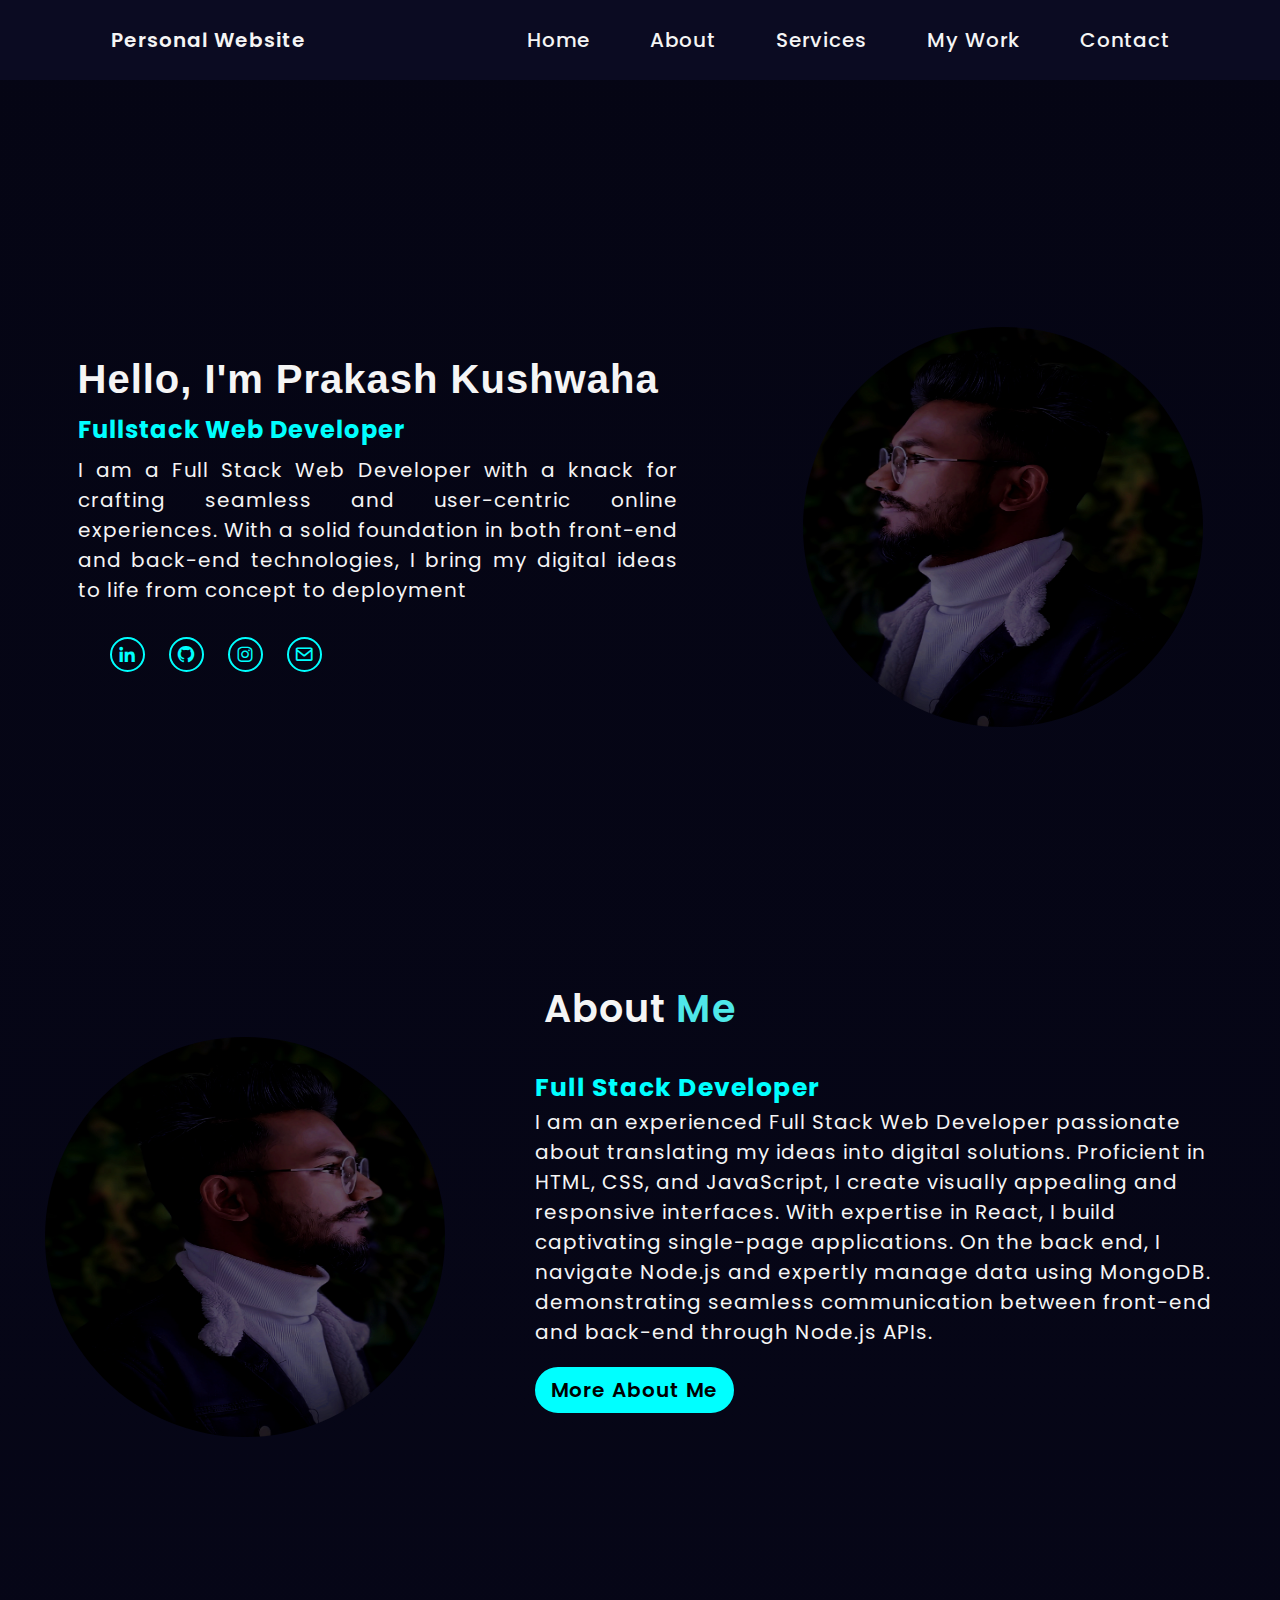
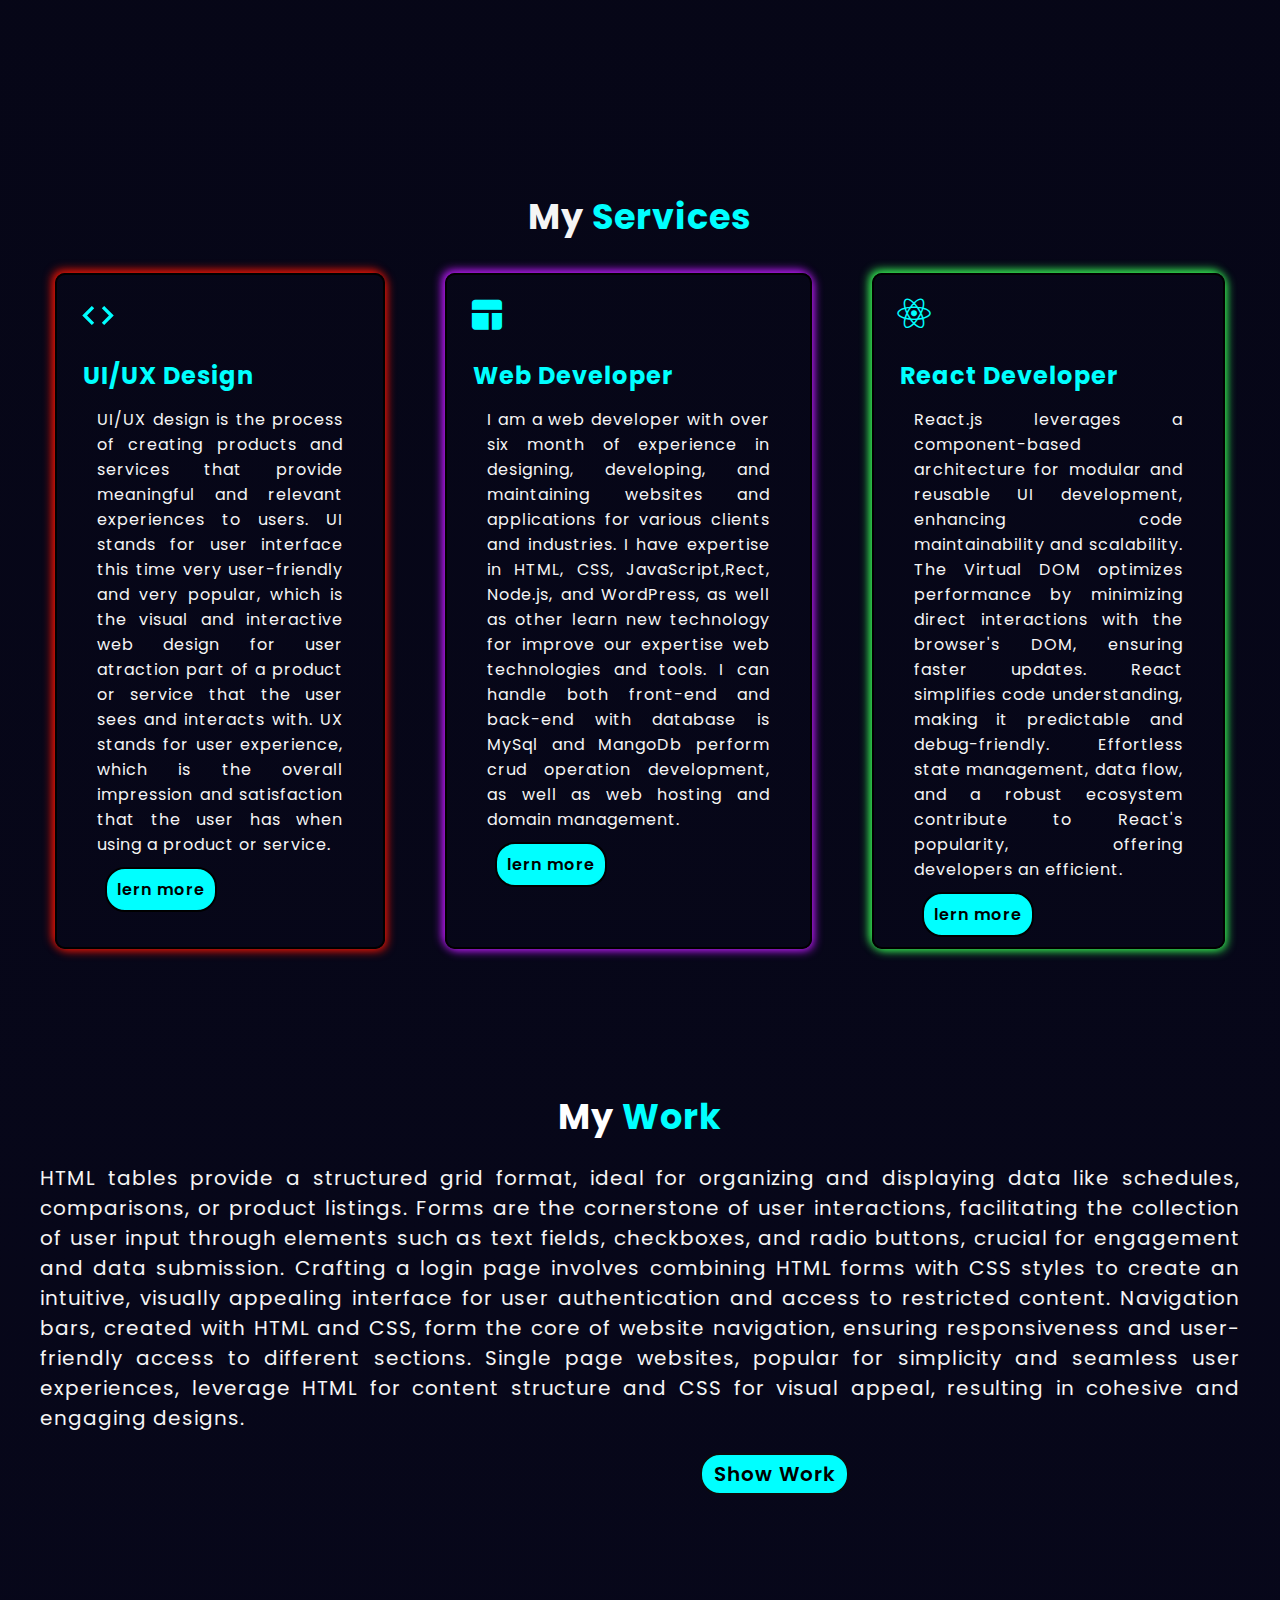
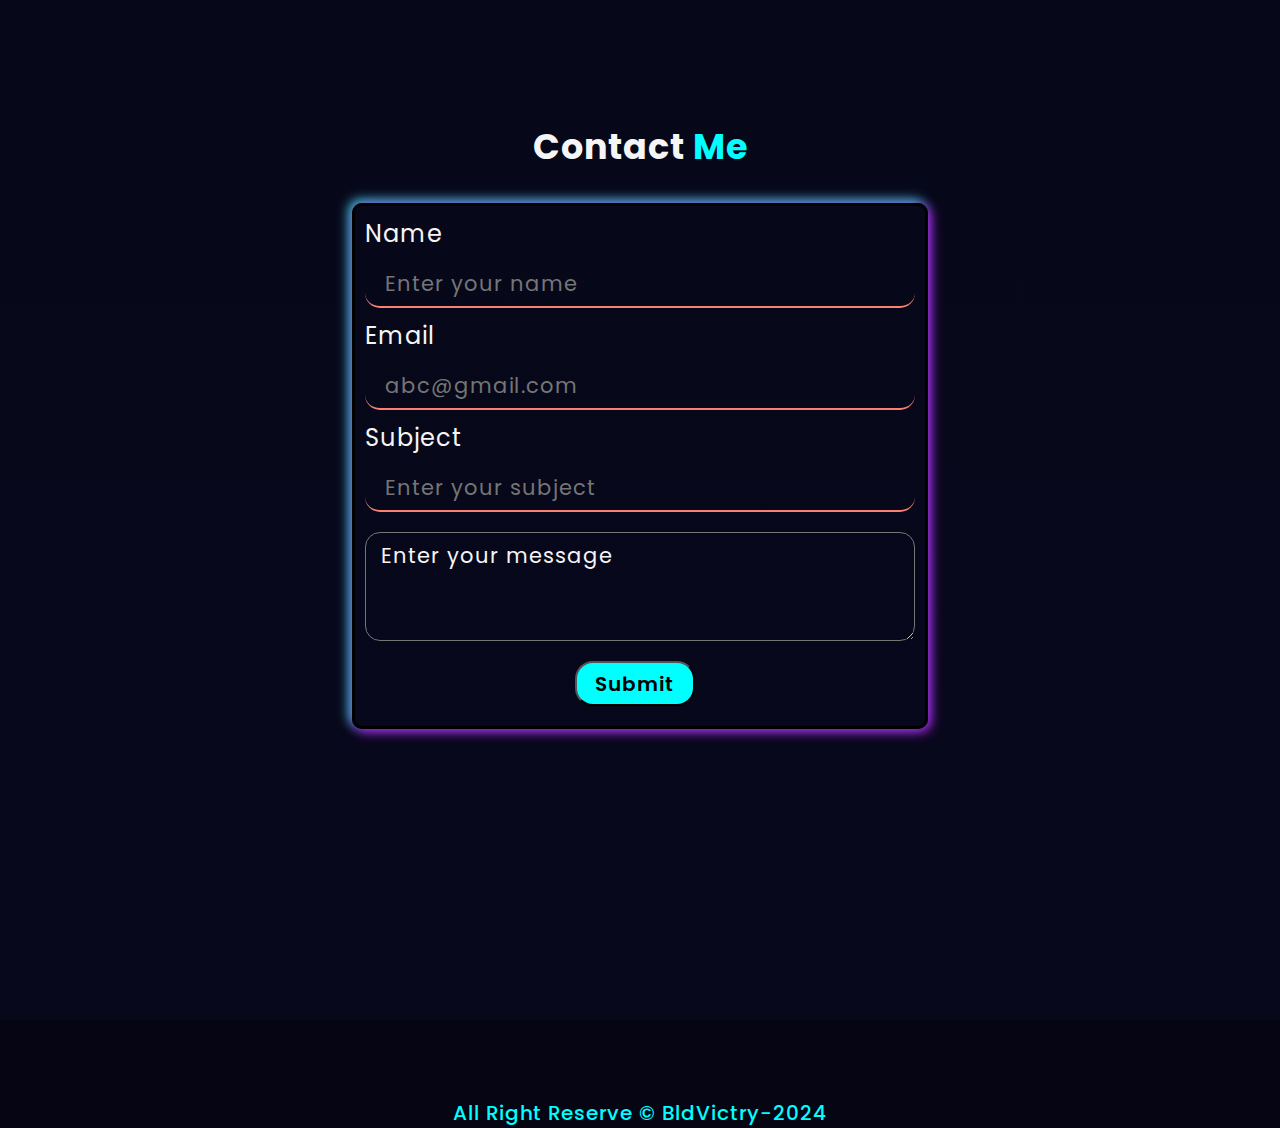
<file: portfolio.html>
<!DOCTYPE html>
<html lang="en">

<head>
  <meta charset="UTF-8" />
  <meta name="viewport" content="width=device-width, initial-scale=1.0" />
  <link rel="stylesheet" href="style.css" />
  <link <link href='https://unpkg.com/boxicons@2.1.4/css/boxicons.min.css' rel='stylesheet'>
  <title>Webpage</title>
</head>

<body>
  <header class="header">
    <div class="logo">Personal Website</div>
    <div class="nav-div">
      <nav class="navbar">
        <ul class="nav-ul">
          <li class="nav-list"><a class="nav-link" href="/">Home</a></li>
          <li class="nav-list"><a class="nav-link" href="#about-me">About</a></li>
          <li class="nav-list"><a class="nav-link" href="#web_services">Services</a></li>
          <li class="nav-list"><a class="nav-link" href="#work-me">My Work</a></li>
          <li class="nav-list"><a class="nav-link" href="#contact-us">Contact</a></li>
        </ul>
      </nav>

    </div>
  </header>
  <main class="main" id="home">
    <section class="main-section">
      <div class="main-div">
        <div class="left-container">
          <h1>Hello, I'm Prakash Kushwaha</h1>
          <h2>Fullstack Web Developer</h2>
          <p>
            I am a Full Stack Web Developer with a knack for crafting seamless
            and user-centric online experiences. With a solid foundation in
            both front-end and back-end technologies, I bring my digital ideas
            to life from concept to deployment
          </p>
          <div class="home-sci">
            <a href="https://www.linkedin.com/in/prakash0099/" target="_blank"><i class='bx bxl-linkedin'></i></i></a>
            <a href="https://github.com/Victry0099" target="_blank"><i class="bx bxl-github"></i></a>
            <a href="https://instagram.com/prakash____cs" target="_blank"><i class="bx bxl-instagram"></i></a>
            <a href="https://mail.google.com" target="_blank"><i class="bx bx-envelope"></i></a>
          </div>
        </div>
        <div class="right-container">
          <img src="image/pk_img.jpg" alt="this is portfolio maker image" />
        </div>
      </div>

    </section>
  </main>

  <section class="about-section" id="about-me">
    <h3>About <span>Me</span></h3>
    <div class="about-div">
      <div class="left-about">
        <img width="400px" height="400px" src="image/pk_img.jpg" alt="this is portfolio maker image" />
      </div>
      <div class="right-about">
        <h4>Full Stack Developer</h4>
        <p>
          I am an experienced Full Stack Web Developer passionate about
          translating my ideas into digital solutions. Proficient in HTML, CSS,
          and JavaScript, I create visually appealing and responsive
          interfaces. With expertise in React, I build captivating single-page
          applications. On the back end, I navigate Node.js and expertly manage data using MongoDB. demonstrating
          seamless communication between front-end and back-end through Node.js APIs.
        </p>
        <a href="about.html" class="btn btn-about">More About Me</a>
      </div>

    </div>
  </section>
  <section id="web_services" class="services_section">
    <div class="services">
      <h2 class="service_title">My <span>Services</span></h2>
      <div class="grid grid-col-3">
        <div class="services_left">

          <i class="bx bx-code bx-rotate-180" style="color: aqua"></i>
          <h2>UI/UX Design</h2>
          <p>
            UI/UX design is the process of creating products and services
            that provide meaningful and relevant experiences to users. UI
            stands for user interface this time very user-friendly and very popular, which is the visual and interactive web design for user atraction 
            part of a product or service that the user sees and interacts
            with. UX stands for user experience, which is the overall
            impression and satisfaction that the user has when using a
            product or service.
          </p>
          <a href="services.html" class="read">lern more</a>

        </div>
        <div class="services_middile"> <i class="bx bxs-layout" style="color: aqua"></i>
          <h2>Web Developer</h2>
          <p>
            I am a web developer with over six month  of experience in designing, developing, and maintaining websites
            and applications for various clients and industries. I have expertise in HTML, CSS, JavaScript,Rect, Node.js, and
            WordPress, as well as other learn new technology for improve our expertise web technologies and tools. I can handle both front-end and back-end with database is MySql and MangoDb perform crud operation
            development, as well as web hosting and domain management.
          </p>
          <a href="services.html" class="read">lern more</a>
        </div>
        <div class="services_right"><i < class='bx bxl-react' style="color: aqua"></i>
          <h2>React Developer</h2>
          <p>
            React.js leverages a component-based architecture for modular and reusable UI development, enhancing code maintainability and scalability. The Virtual DOM optimizes performance by minimizing direct interactions with the browser's DOM, ensuring faster updates. React simplifies code understanding, making it predictable and debug-friendly. Effortless state management, data flow, and a robust ecosystem contribute to React's popularity, offering developers an efficient.
          </p>
          <a href="services.html" class="read">lern more</a>
        </div>
      </div>
    </div>
  </section>
  <section class="my_work" id="work-me">
    <div class="work">
      <h2>My <span>Work</span></h2>
      <div class="show_work">
        <p>
          HTML tables provide a structured grid format, ideal for organizing and displaying data like schedules,
          comparisons, or product listings.
          Forms are the cornerstone of user interactions, facilitating the collection of user input through elements
          such as text fields, checkboxes, and radio buttons, crucial for engagement and data submission.
          Crafting a login page involves combining HTML forms with CSS styles to create an intuitive, visually appealing
          interface for user authentication and access to restricted content.
          Navigation bars, created with HTML and CSS, form the core of website navigation, ensuring responsiveness and
          user-friendly access to different sections.
          Single page websites, popular for simplicity and seamless user experiences, leverage HTML for content
          structure and CSS for visual appeal, resulting in cohesive and engaging designs.</p>
      </div>
      <a href="mywork.html">Show Work</a>
    </div>
  </section>
  <section class="contact" id="contact-us" >
    <h2>Contact <span>Me</span></h2>
    <div class="contact_me">

      <form action="https://formspree.io/f/xgegyvqd" method="POST">

        <label for="name">Name</label>
        <input type="text" class="name" id="name" placeholder="Enter your name" name="name"
        autocomplete="off" required>

        <label for="email">Email</label>
        <input type="email" class="email" id="email" placeholder="abc@gmail.com" autocomplete="off" name="email" required>
        <label for="subject">Subject</label>
        <input type="subject" class="subject" id="subject" placeholder="Enter your subject" autocomplete="off">

        <textarea name="text"  name="textarea" id="text" cols="5" rows="3">Enter your message</textarea>

        <button class="btn btn-color">Submit</button>
      </form>

    </div>
  </section>
  <footer class="footer">
    <div class="foot">
      <p>All Right Reserve &copy; BldVictry-2024</p>
    </div>
  </footer>
</body>

</html>
</file>
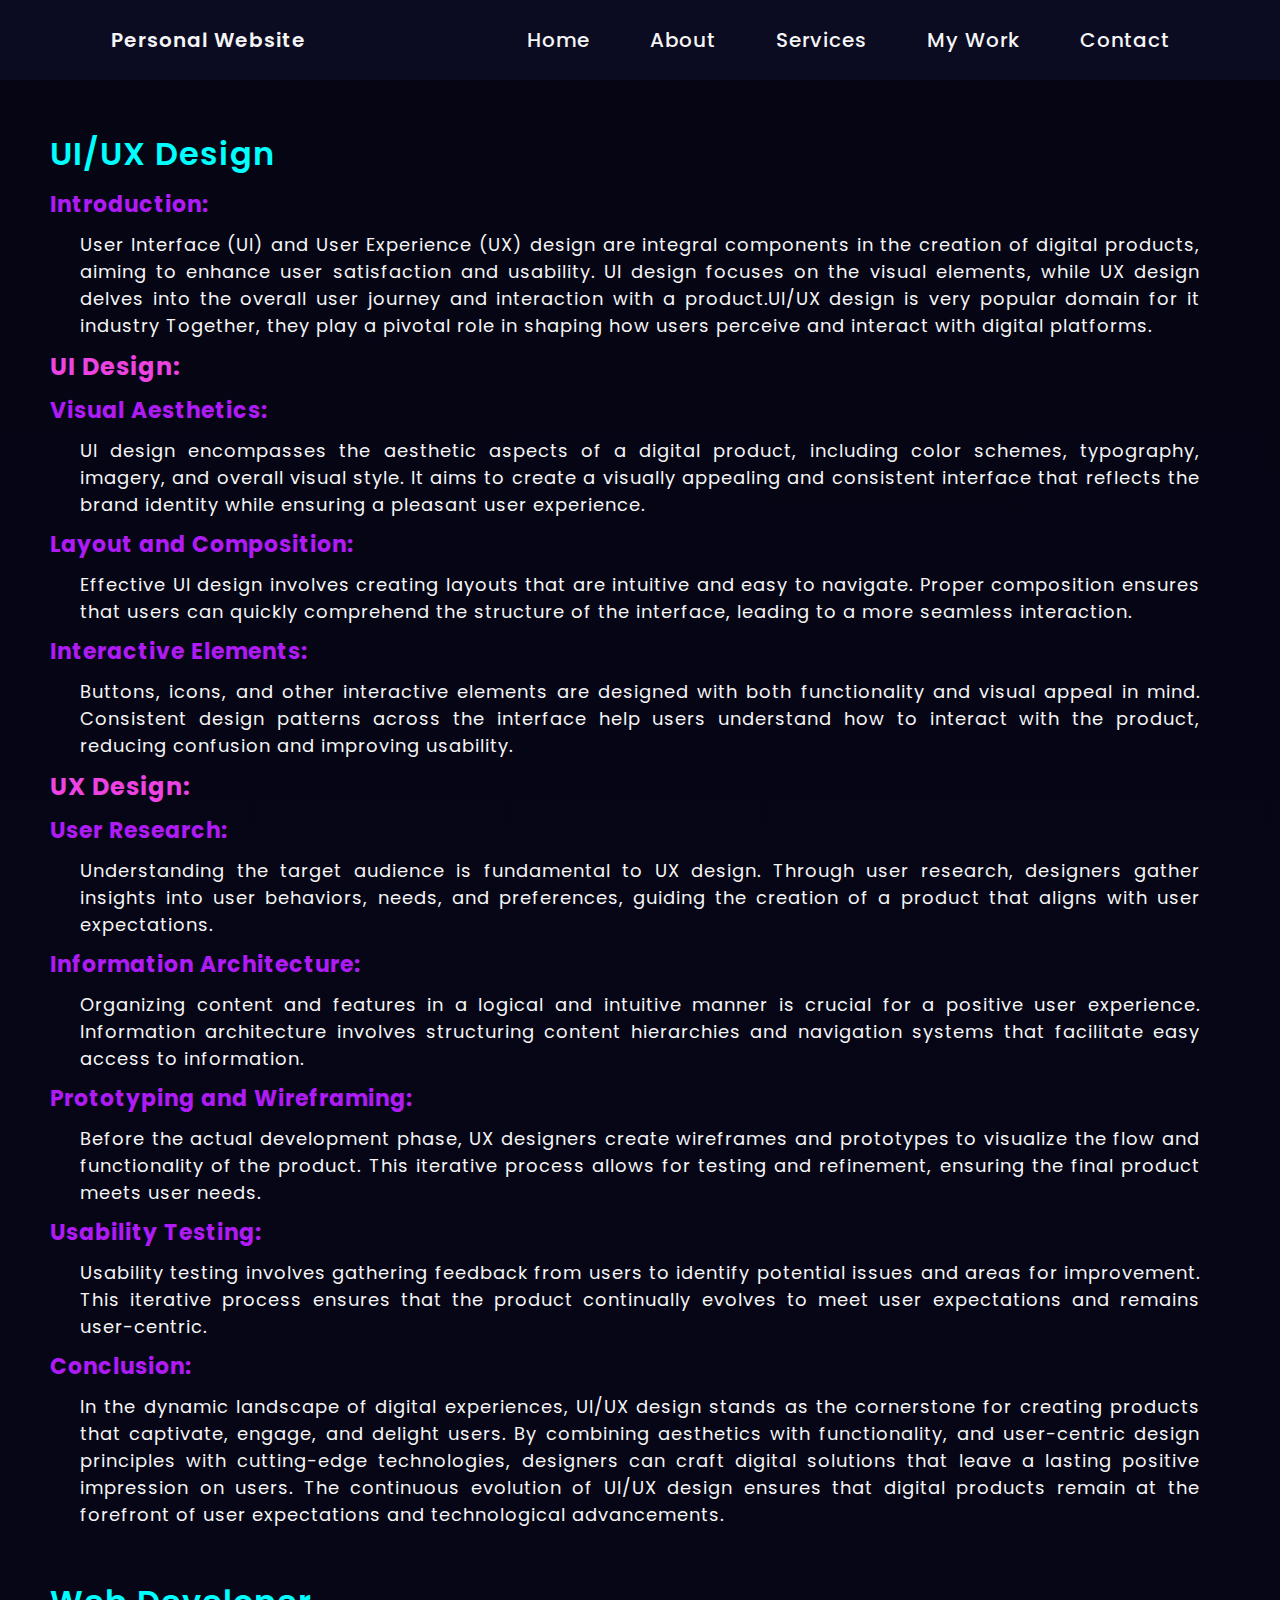
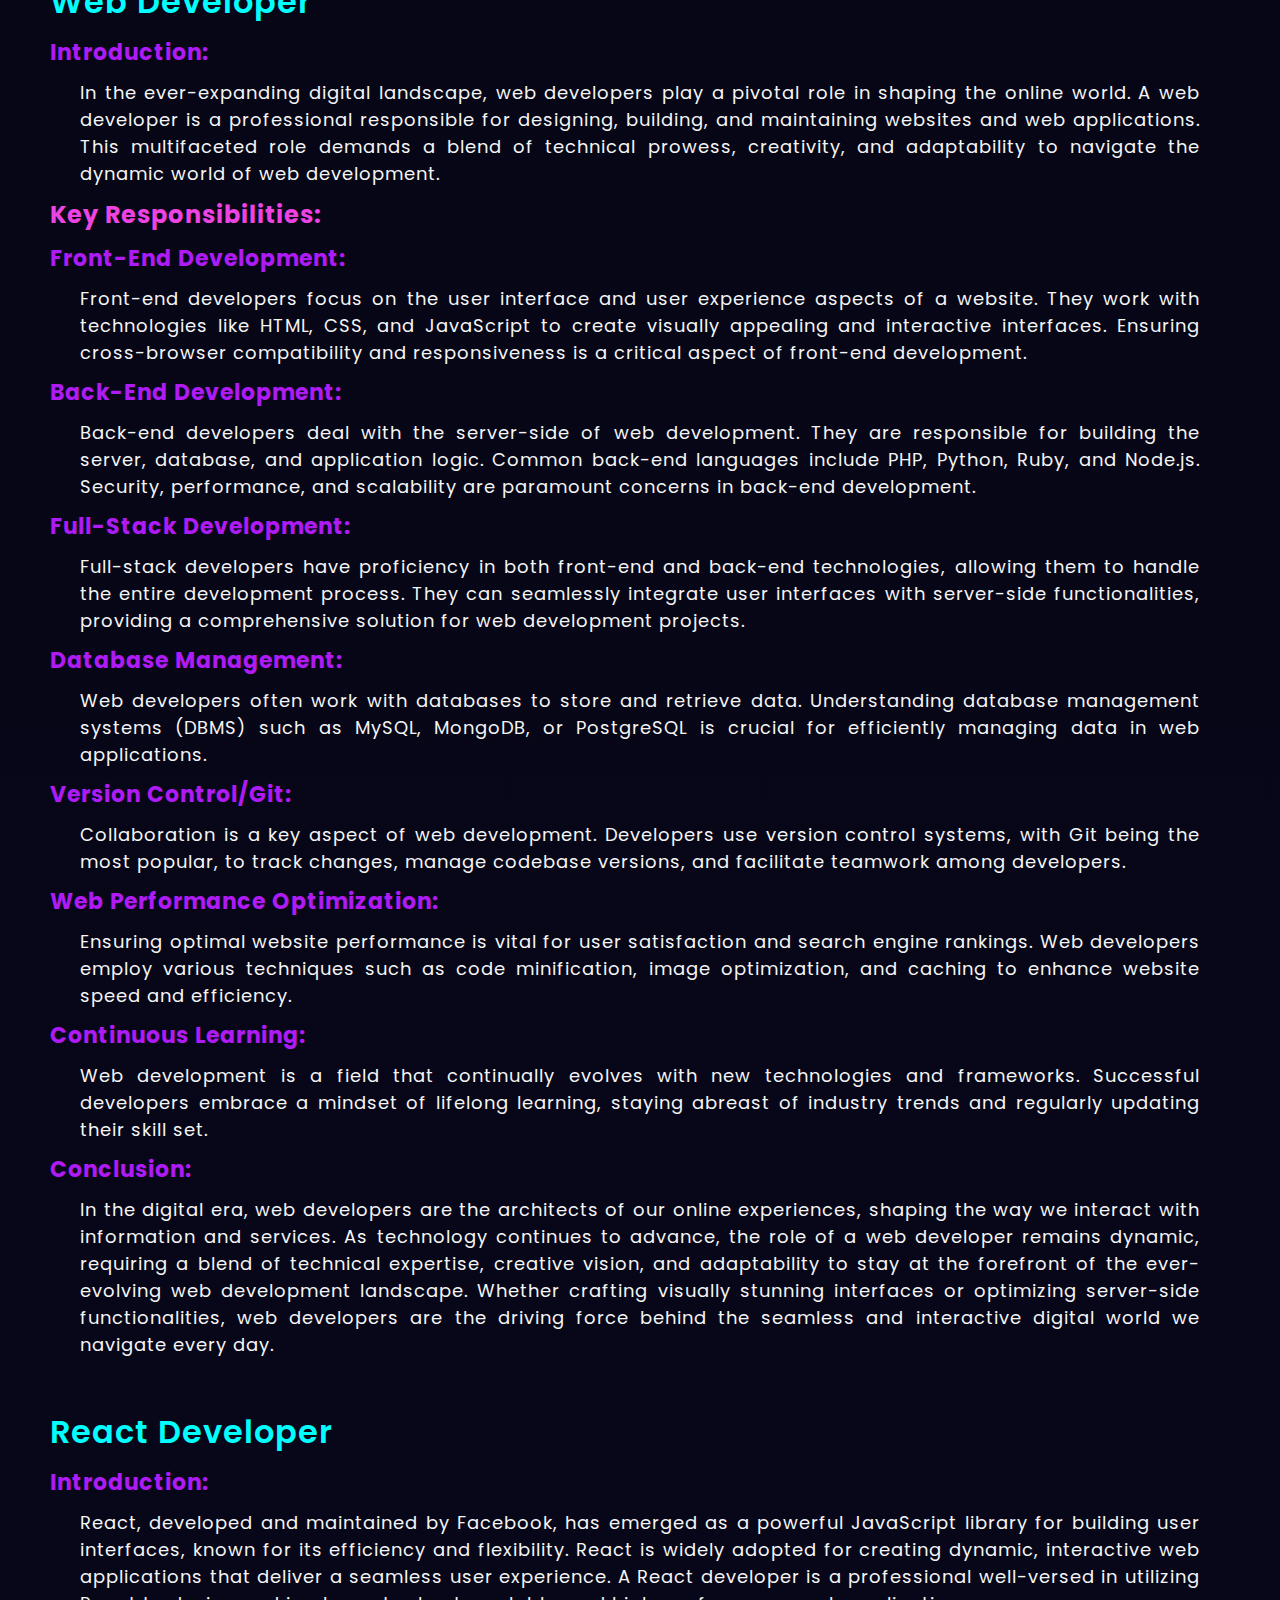
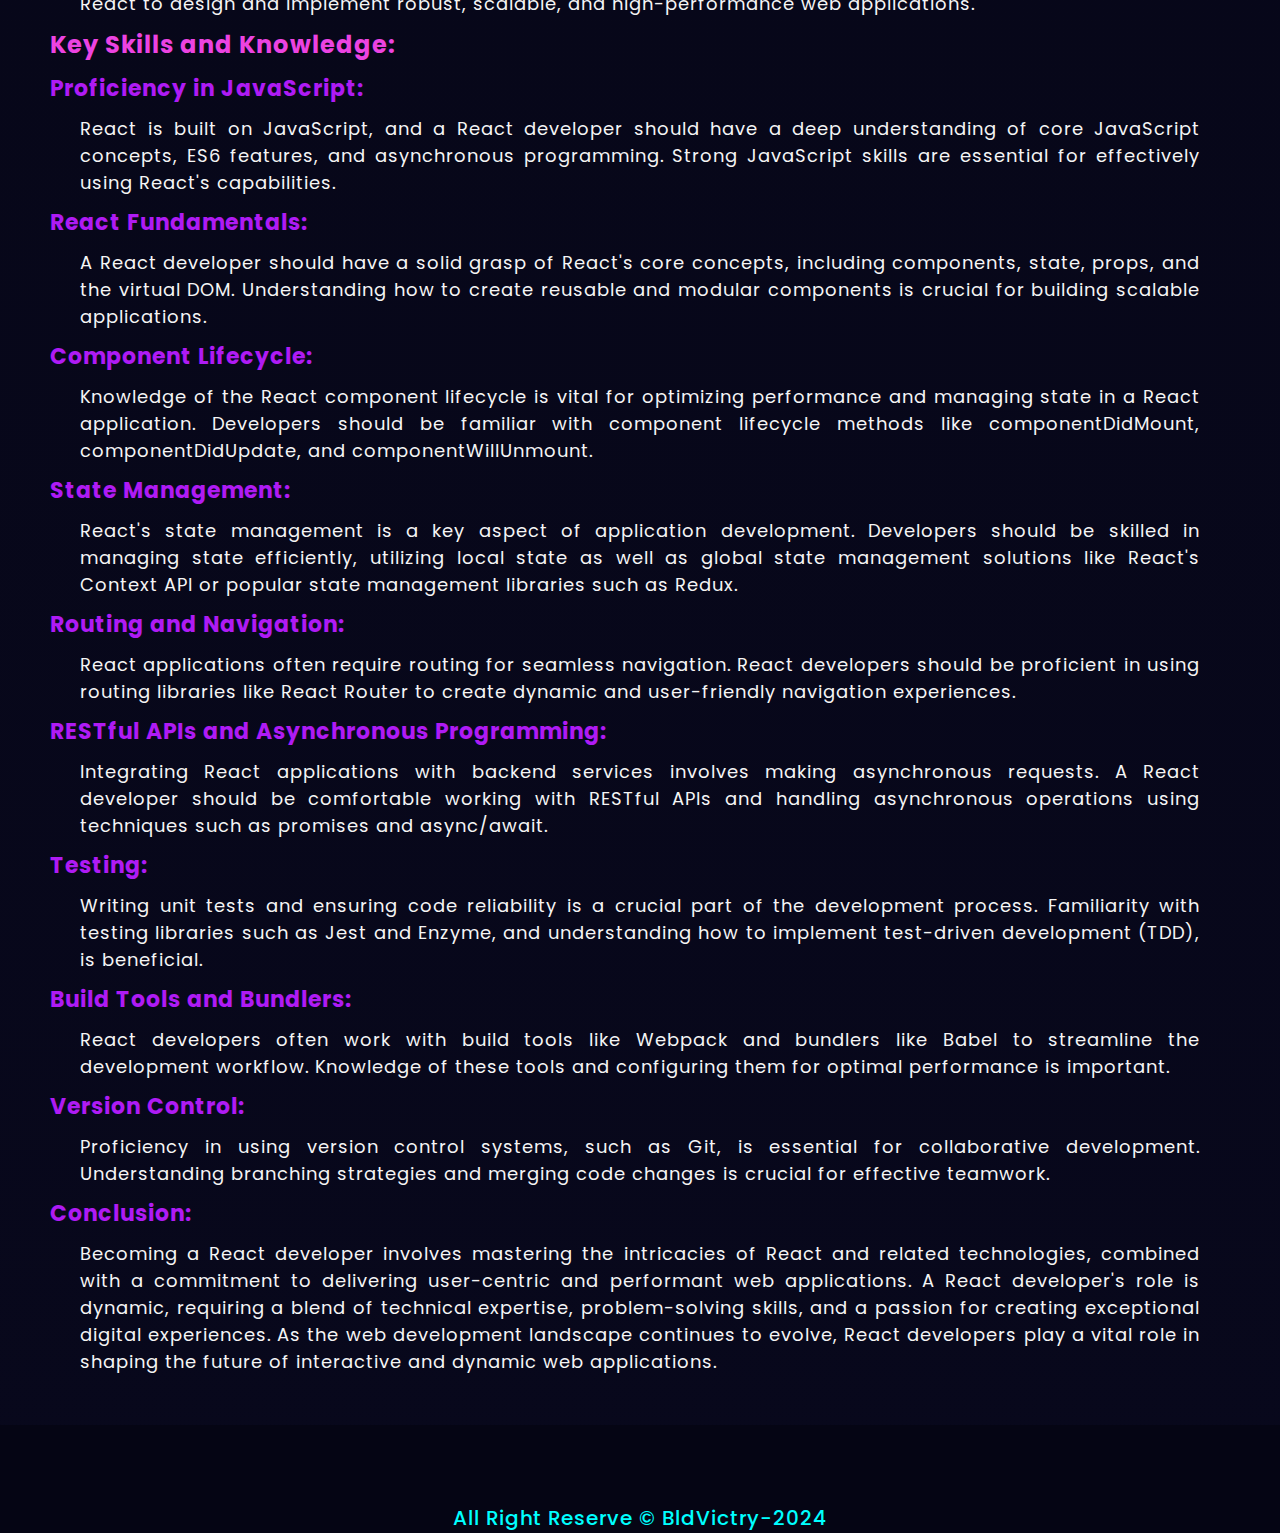
<file: services.html>
<!DOCTYPE html>
<html lang="en">

<head>
  <meta charset="UTF-8">
  <meta name="viewport" content="width=device-width, initial-scale=1.0">
  <link rel="stylesheet" href="style.css" />
  <title>Services</title>
</head>

<body>
  <header class="header">
    <div class="logo">Personal Website</div>
    <div class="nav-div">
      <nav class="navbar">
        <ul class="nav-ul">
          <li class="nav-list"><a class="nav-link" href="/">Home</a></li>
          <li class="nav-list"><a class="nav-link" href="about.html">About</a></li>
          <li class="nav-list"><a class="nav-link" href="services.html">Services</a></li>
          <li class="nav-list"><a class="nav-link" href="mywork.html">My Work</a></li>
          <li class="nav-list"><a class="nav-link" href="index.html">Contact</a></li>
        </ul>
      </nav>
    </div>
  </header>
  <section class="my_service">
    <div class="ui_services">
    <h1 class="service_h1">UI/UX Design</h1>
      <h3 class="service_h3"> Introduction:</h3>
      <p class="service_para">
        User Interface (UI) and User Experience (UX) design are integral components in the creation of digital products,
        aiming to enhance user satisfaction and usability. UI design focuses on the visual elements, while UX design
        delves into the overall user journey and interaction with a product.UI/UX design is very popular domain for it industry Together, they play a pivotal role in
        shaping how users perceive and interact with digital platforms.
      </p>

      <h2 class="service_h2">UI Design:</h2>

      <h3 class="service_h3">Visual Aesthetics:</h3>
      <p class="service_para">
        UI design encompasses the aesthetic aspects of a digital product, including color schemes, typography, imagery,
        and overall visual style. It aims to create a visually appealing and consistent interface that reflects the
        brand identity while ensuring a pleasant user experience.
      </p>
      <h3 class="service_h3">Layout and Composition:</h3>
      <p class="service_para">Effective UI design involves creating layouts that are intuitive and easy to navigate. Proper composition
        ensures that users can quickly comprehend the structure of the interface, leading to a more seamless
        interaction.</p>

      <h3 class="service_h3">Interactive Elements:</h3>
      <p class="service_para">Buttons, icons, and other interactive elements are designed with both functionality and visual appeal in mind.
        Consistent design patterns across the interface help users understand how to interact with the product, reducing
        confusion and improving usability.</p>

      <h2 class="service_h2">UX Design:</h2>


      <h3 class="service_h3">User Research:</h3>
      <p class="service_para">
        Understanding the target audience is fundamental to UX design. Through user research, designers gather insights
        into user behaviors, needs, and preferences, guiding the creation of a product that aligns with user
        expectations.</p>

      <h3 class="service_h3">Information Architecture: </h3>
      <p class="service_para">
        Organizing content and features in a logical and intuitive manner is crucial for a positive user experience.
        Information architecture involves structuring content hierarchies and navigation systems that facilitate easy
        access to information.
      </p>
      <h3 class="service_h3">Prototyping and Wireframing:</h3>
      <p class="service_para">
        Before the actual development phase, UX designers create wireframes and prototypes to visualize the flow and
        functionality of the product. This iterative process allows for testing and refinement, ensuring the final
        product meets user needs.
      </p>
      <h3 class="service_h3">Usability Testing:</h3>
      <p class="service_para">
        Usability testing involves gathering feedback from users to identify potential issues and areas for improvement.
        This iterative process ensures that the product continually evolves to meet user expectations and remains
        user-centric.
      </p>
      <h3 class="service_h3">Conclusion:</h3>

      <p class="service_para">In the dynamic landscape of digital experiences, UI/UX design stands as the cornerstone for creating products
        that captivate, engage, and delight users. By combining aesthetics with functionality, and user-centric design
        principles with cutting-edge technologies, designers can craft digital solutions that leave a lasting positive
        impression on users. The continuous evolution of UI/UX design ensures that digital products remain at the
        forefront of user expectations and technological advancements.</p>
    </div>
  </section>
  <section class="web_developer">
    <div class="dev_detailed">
      <h1 class="service_h1">Web Developer</h1>

     <h3 class="service_h3"> Introduction:</h3>
     <p class="service_para">
  In the ever-expanding digital landscape, web developers play a pivotal role in shaping the online world. A web developer is a professional responsible for designing, building, and maintaining websites and web applications. This multifaceted role demands a blend of technical prowess, creativity, and adaptability to navigate the dynamic world of web development.
  </p>
 <h2 class="service_h2">Key Responsibilities:</h2>

<h3 class="service_h3"> Front-End Development:</h3>
<p class="service_para">
Front-end developers focus on the user interface and user experience aspects of a website. They work with technologies like HTML, CSS, and JavaScript to create visually appealing and interactive interfaces. Ensuring cross-browser compatibility and responsiveness is a critical aspect of front-end development.
</p>

<h3 class="service_h3">Back-End Development:</h3>
<p class="service_para">
Back-end developers deal with the server-side of web development. They are responsible for building the server, database, and application logic. Common back-end languages include PHP, Python, Ruby, and Node.js. Security, performance, and scalability are paramount concerns in back-end development.
</p>

<h3 class="service_h3">Full-Stack Development:</h3>
<p class="service_para">
Full-stack developers have proficiency in both front-end and back-end technologies, allowing them to handle the entire development process. They can seamlessly integrate user interfaces with server-side functionalities, providing a comprehensive solution for web development projects.
</p>
<h3 class="service_h3"> Database Management:</h3>
<p class="service_para">
Web developers often work with databases to store and retrieve data. Understanding database management systems (DBMS) such as MySQL, MongoDB, or PostgreSQL is crucial for efficiently managing data in web applications.
</p>

<h3 class="service_h3"> Version Control/Git:</h3>
<p class="service_para">
Collaboration is a key aspect of web development. Developers use version control systems, with Git being the most popular, to track changes, manage codebase versions, and facilitate teamwork among developers.
</p>

<h3 class="service_h3">Web Performance Optimization:</h3>
<p class="service_para">
Ensuring optimal website performance is vital for user satisfaction and search engine rankings. Web developers employ various techniques such as code minification, image optimization, and caching to enhance website speed and efficiency.
</p>
<h3 class="service_h3"> Continuous Learning:</h3>
<p class="service_para">
Web development is a field that continually evolves with new technologies and frameworks. Successful developers embrace a mindset of lifelong learning, staying abreast of industry trends and regularly updating their skill set.
</p>


<h3 class="service_h3">Conclusion:</h3>
<p class="service_para">
In the digital era, web developers are the architects of our online experiences, shaping the way we interact with information and services. As technology continues to advance, the role of a web developer remains dynamic, requiring a blend of technical expertise, creative vision, and adaptability to stay at the forefront of the ever-evolving web development landscape. Whether crafting visually stunning interfaces or optimizing server-side functionalities, web developers are the driving force behind the seamless and interactive digital world we navigate every day.</p>
    </div>
  </section>
  <section class="react_dev">
    <div class="react">
      <h1 class="service_h1">React Developer</h1>
     <h3 class="service_h3"> Introduction:</h3>

 <p class="service_para">React, developed and maintained by Facebook, has emerged as a powerful JavaScript library for building user interfaces, known for its efficiency and flexibility. React is widely adopted for creating dynamic, interactive web applications that deliver a seamless user experience. A React developer is a professional well-versed in utilizing React to design and implement robust, scalable, and high-performance web applications.
</p> 
<h2 class="service_h2">Key Skills and Knowledge:</h2>

<h3 class="service_h3">Proficiency in JavaScript:</h3>
<p class="service_para">
React is built on JavaScript, and a React developer should have a deep understanding of core JavaScript concepts, ES6 features, and asynchronous programming. Strong JavaScript skills are essential for effectively using React's capabilities.
</p>
<h3 class="service_h3">React Fundamentals:</h3>
<p class="service_para">
A React developer should have a solid grasp of React's core concepts, including components, state, props, and the virtual DOM. Understanding how to create reusable and modular components is crucial for building scalable applications.
</p>
<h3 class="service_h3">Component Lifecycle:</h3>
<p class="service_para">
Knowledge of the React component lifecycle is vital for optimizing performance and managing state in a React application. Developers should be familiar with component lifecycle methods like componentDidMount, componentDidUpdate, and componentWillUnmount.
</p>
<h3 class="service_h3">State Management:</h3>
<p class="service_para">
React's state management is a key aspect of application development. Developers should be skilled in managing state efficiently, utilizing local state as well as global state management solutions like React's Context API or popular state management libraries such as Redux.
</p>
<h3 class="service_h3">Routing and Navigation:</h3>
<p class="service_para">
React applications often require routing for seamless navigation. React developers should be proficient in using routing libraries like React Router to create dynamic and user-friendly navigation experiences.
</p>
<h3 class="service_h3">
RESTful APIs and Asynchronous Programming:</h3>
<p class="service_para">
Integrating React applications with backend services involves making asynchronous requests. A React developer should be comfortable working with RESTful APIs and handling asynchronous operations using techniques such as promises and async/await.
</p>
<h3 class="service_h3">Testing:</h3>
<p class="service_para">
Writing unit tests and ensuring code reliability is a crucial part of the development process. Familiarity with testing libraries such as Jest and Enzyme, and understanding how to implement test-driven development (TDD), is beneficial.</p>
<h3 class="service_h3">
Build Tools and Bundlers:</h3>
<p class="service_para">
React developers often work with build tools like Webpack and bundlers like Babel to streamline the development workflow. Knowledge of these tools and configuring them for optimal performance is important.
</p>
<h3 class="service_h3">
Version Control:</h3>
<p class="service_para">
Proficiency in using version control systems, such as Git, is essential for collaborative development. Understanding branching strategies and merging code changes is crucial for effective teamwork.
</p>

<h3 class="service_h3">Conclusion:</h3>
<p class="service_para">
Becoming a React developer involves mastering the intricacies of React and related technologies, combined with a commitment to delivering user-centric and performant web applications. A React developer's role is dynamic, requiring a blend of technical expertise, problem-solving skills, and a passion for creating exceptional digital experiences. As the web development landscape continues to evolve, React developers play a vital role in shaping the future of interactive and dynamic web applications.</p>
    </div>
  </section>
  <footer class="footer">
    <div class="foot">
      <p>All Right Reserve &copy; BldVictry-2024</p>
    </div>
  </footer>
</body>

</html>
</file>
<file: resumestyle.css>
@import url('https://fonts.googleapis.com/css2?family=Poppins:ital,wght@0,100;0,200;0,300;0,400;0,500;0,600;0,700;0,800;0,900;1,100;1,200;1,300;1,400;1,500;1,600;1,700;1,800;1,900&display=swap');


* {
    margin: 0;
    padding: 0;
    box-sizing: border-box;
    font-family: poppins;
    /* background-color: #00002c; */
}
/* navbar */

.home_header{
    position: sticky;
    top: 0;
    width: 100%;
    height: 80px;
    background-color: rgb(11, 11, 34);
    /* border: 2px solid red; */
    display: flex;
    justify-content: space-around;
    align-items: center; 
}

.home_logo{
    color: whitesmoke;
    font-weight: 600;
    font-size: 20px;
    /* border: 2px solid black; */
}

.h_nav-div .h_navbar .h_nav-ul{
    display: flex;
    /* justify-content: center; */
    /* align-items: center; */
    gap: 60px;
    /* border: 2px solid green; */
}

.h_nav-div .h_navbar .h_nav-ul .h_nav-list{
   
    list-style: none;
    /* display: flex;
    justify-content: space-around; */
}
.h_nav-div .h_navbar .h_nav-ul .h_nav-list .h_nav-link{
   
    color: whitesmoke;
    font-weight: 500;
    font-size: 20px;
    text-decoration: none;
    letter-spacing: 1px;
}
.h_nav-div .h_navbar .h_nav-ul .h_nav-list .h_nav-link:hover{
    color: #4fe8e8;
    /* font-size: 24px; */
}

/* home page */
.marq{
    width: 100%;
    height: 50px;
    text-align: center;
    font-size: 28px;
    background-color: rgb(45, 242, 242);
    font-weight: 600;
}
.home_main{
    width: 100%;
    height: 80vh;
    /* border: 2px solid red; */
    display: flex;
    background-color: #050927;
}
.home_main .home_div{
    border: 2px solid black;
    width: 70%;
    height: 80vh;
}
.home_main .home_module{
    /* border: 2px solid rgb(215, 18, 18); */
    width: 30%;
    height: 80vh;
}
.home_main .home_module .module{
    /* border: 2px solid purple; */
    /* width: 80%; */
    height: 40vh;
    /* display: flex; */
    /* justify-content: center; */
    /* align-items: center; */
}
.home_main .home_module .home_advertise{
    border: 2px solid purple;
    /* width: 80%; */
    height: 40vh;
}
.home_main .home_module .module p{
    color: #fff;
    font-size: 25px;
    /* text-align: justify; */
    font-weight: 600px;
    padding: 20px 10px  0px 30px;
}
.home_main .home_module .module p span{
    color: cyan;
}
.home_main .home_advertise{
   position: relative;
}
.home_main .home_advertise iframe{
    width: 100%;
    height: 40vh;
    position: absolute;
}



.main {
    width: 100%;
    /* height: 100vh; */
    /* border: 2px solid firebrick; */
    /* margin-bottom: 100px; */
     background-color: #00002c;
     color: whitesmoke;

}

.main h1 {
    text-align: center;
    margin: 0px 0px 10px 0px;
}

.main .form {

    /* justify-content: center; */
    width: 100%;
    /* height: 100vh; */
    /* border: 2px solid rgb(83, 233, 113); */
}

.main .form .container {
    display: flex;
    width: 100%;
    /* height: 100vh; */
    /* border: 2px solid rgb(234, 196, 27); */
}

.main .form .left {
    padding: 20px 15px 10px 15px;
    width: 50%;
    /* height: 100vh; */
    /* border: 2px solid purple; */
}

.h_detail {
    margin: 10px 0px;
}

.main .form .right {
    width: 50%;
    /* height: 100vh; */
    /* border: 2px solid yellow; */
}

.main .form .div_name {
    display: flex;
    justify-content: center;
    align-items: center;
    /* gap: 40px; */
    /* border: 2px solid blueviolet; */

}

.lable_class {
    font-size: 20px;
    margin: 9px;
}

.input_class {
    font-size: 17px;
    margin: 5px;
    padding: 8px;
    border-radius: 5px;
}

.email_class {
    margin-left: 52px;
    width: 589px;
}
.pclass{
    margin-left: 45px;
}

.phone_class {
    margin-left: 43px;
}

.address_class {
    width: 590px;
    margin-left: 23px;
}

.sch_class {
    margin-left: 27px;
}
.lclass{
    margin-left: 36px;
}
.gclass{
    margin-left: 35px;
}
.select_class {
    padding: 8px 0px;
    border-radius: 4px;
    font-size: 18px;
    margin: 10px 0px;
}

.end_class {
    margin-left: 22px;
}

/* .left .soft_skill {
    display: flex;
    flex-direction: column;

} */
/* this is right side css */
.main .form .container .right {
    padding: 10px 10px 10px 20px;
}

.right .tech_skill {
    margin: 10px 0px;
}

.all_textaria {
    margin: 10px 5px 10px 12px;
    font-size: 20px;
    padding: 10px;
    width: 692px;
}

.all_center {
    /* width: 300px; */
    display: grid;
    grid-template-columns: 1fr 1fr;
    margin: 10px 10px;
    gap: 10px;
}
.right .project h3{
    font-size: 20px;
    margin: 10px 0px 10px 12px ;
}
.div_btn{
    display: flex;
    justify-content: center;
    align-items: center;
}
.btn{
    background-color: aqua;
    /* color: whitesmoke; */
    margin: 20px 0px 50px 0px ;
    padding: 10px 20px;
    font-size: 20px;
    border-radius:10px ;
    cursor: pointer;
    font-weight: 600;
}
.btn:hover{
    box-shadow: 2px 2px 10px 8px cyan;
}



/* output */


.main1 {
    width: 100%;
    /* height: 100vh; */
    display: flex;
    justify-content: center;
    background-color: rgb(206, 206, 241);
    /* margin-bottom: 100px; */
    border-bottom: 3PX solid gray;

}
.main1 .out_center{
    width: 80%;

}


.main1 .container_top {
    padding: 10px 20px 10px 20px;
    /* height: 25vh; */
    /* border: 2px solid rgb(207, 236, 64); */
    border-bottom: 3px solid gray;
    background-color:#fff;

}
.container1{
    width: 100%;
    display: flex;
}

.main1 .container1 .left_side {
    padding:10px 0px 0px 20px;
    width: 30%;
    background-color: #003147;
    color: whitesmoke;
    /* height: 80vh; */
    /* background-color: rgb(184, 241, 188); */


    /* border: 2px solid red; */
}

.main1 .container1 .right_side {
    padding:20px 20px 0px 30px;
    width: 70%;
    /* height: 80vh; */
    background-color:#fff;

    /* border: 2px solid rgb(47, 0, 255); */

}
.main1 .container_top .ul_first{
    display: flex;
    /* gap: 10px; */
    /* margin: 10px 0px; */
    /* width: 280px; */
    
}

.main1 .container_top  li{
    list-style: none;
    display: flex;
    /* width: 300px; */

}
.main1 .container_top  li .span_ph{
    width: 150px;
    margin:0px 5px;
    font-weight: 400;
}
.main1 .container_top  li .span_em{
    width: 350px;
    margin-left: 4px;
    font-weight: 400;
}
.main1 .container_top  li .span_ad{
    width: 430px;
    margin-left: 4px;
    font-weight: 400;
}
.main1 .container_top .ul_second{
    display: flex;
    /* gap: 405px; */
    
}
.main1 .container_top .ul_second .span_linkd{
    margin-left: 4px;
    font-weight: 400;
    width: 500px;
}
.main1 .container_top .ul_second .span_git{
    margin-left: 4px;
    font-weight: 400;
    width: 500px;
}
.main1 .container_top .h1_class{
    color: blue;
    font-size: 34px;
    /* margin-bottom: 4px; */
    font-weight: 700;
    text-transform: uppercase;
}
.main1 .container_top .h3_class{
    /* color: blue; */
    font-size: 22px;
    /* margin-bottom: 4px; */
}
.main1 .container_top ul li{
    font-size: 20px;
    /* margin: 10px 0px; */
    /* font-weight: 500; */
    font-weight: 600;
}

/* left side css  */
.left_h1{
    margin: 6px 0px;
    text-decoration:underline ;
}
.para{
    font-size: 20px;
    margin-left: 5px;
    letter-spacing: 1px;
}
.left_side ul li{
    margin: 7px 0px;
    list-style: square;
    list-style-position: inside;
    font-size: 24px;
}

/* right side code css */
.right_side ul li{
    margin: 7px 0px;
    list-style: square;
    list-style-position: inside;
    font-size: 24px;
}
/* .line{
    width: 80%;
    height: 2px;
    background-color: grey;
} */

/* footer */
.home_footer{
    background-color: #050514;
    width: 100%;
    height: 12vh;
    /* border: 2px solid lemonchiffon; */
    display: flex;
    align-items:end;
    justify-content: center;
  }
  
  .home_footer .home_foot p{
    /* margin-top: 10px; */
    color: whitesmoke;
    font-size: 20px;
    color: cyan;
    font-weight: 500;
  }

  /* Resume Contact Form */
  .part {
    width: 100%;
    border: 2px solid black;
    display: grid;
    grid-template-columns: 2fr 1fr;
    height: 100vh;
    background-color: #050927;

}

/* .part .cont {
    border: 2px solid red;

} */

.part .map{
    margin-top: 30px;
}
.part .map iframe {
    /* box-shadow: 2px 2px 5px rgb(219, 37, 37); */
    border: 2px solid #0a0a2a;
    padding: 10px;
}

.part .contact_me {
    display: flex;
    align-items: center;
    justify-content: center;
    /* flex-direction: column; */
}

.part .contact_me form {
    display: flex;
    flex-direction: column;
}
.part .contact_me form h1{
    color: #fff;
    text-align: center;
    font-size: 42px;
    font-weight: 600;
}
.part .contact_me form h1 span{
    color: #00ffff;
}
.part .contact_me form label{
    color: #fff;
    font-size: 28px;
    margin: 10px 0px ;
}
.part .contact_me form input{
    width: 400px;
    font-size: 20px;
    padding: 8px 10px;
    border-radius: 5px;
}
.part .contact_me form textarea{
    font-size: 24px;
    font-weight: 500;
    padding: 5px;
    border: 2px solid black;
    border-radius: 3px;

}
.part .contact_me form .sub{
    display: flex;
    align-items: center;
    justify-content: center;

}
.part .contact_me form .sub .btn_sub{
    padding: 4px 15px;
    border-radius: 8px;
    cursor: pointer;
    margin-top: 10px;
    font-size: 25px;
    font-weight: 600;
    border: none;
}
.part .contact_me form .sub .btn_sub:hover{
    color: #ffffff;
    background-color: #00ffff;
    box-shadow: 2px 2px 10px 3px #aa37e7, -2px -2px 10px 3px #2620dd;
}
.home_div img{
    width: 100%;
    height: 80vh;

}
</file>
<file: style.css>
@import url('https://fonts.googleapis.com/css2?family=Poppins:ital,wght@0,100;0,200;0,300;0,400;0,500;0,600;0,700;0,800;0,900;1,100;1,200;1,300;1,400;1,500;1,600;1,700;1,800;1,900&display=swap');

*{
    margin: 0;
    padding: 0;
    box-sizing: border-box;
    font-family: poppins, sans-serif;
    letter-spacing: 1px;
}
body{
    background: linear-gradient(180deg,#050514,#08081c);
    background-color: #081b29;
    /* scroll-behavior: smooth; */
}

.header{
    position: sticky;
    top: 0;
    width: 100%;
    height: 80px;
    background-color: rgb(11, 11, 34);
    /* border: 2px solid red; */
    display: flex;
    justify-content: space-around;
    align-items: center; 
}

.logo{
    color: whitesmoke;
    font-weight: 600;
    font-size: 20px;
    /* border: 2px solid black; */
}

.nav-div .navbar .nav-ul{
    display: flex;
    /* justify-content: center; */
    /* align-items: center; */
    gap: 60px;
    /* border: 2px solid green; */
}

.nav-div .navbar .nav-ul .nav-list{
   
    list-style: none;
    /* display: flex;
    justify-content: space-around; */
}
.nav-div .navbar .nav-ul .nav-list .nav-link{
   
    color: whitesmoke;
    font-weight: 500;
    font-size: 20px;
    text-decoration: none;
    letter-spacing: 1px;
}
.nav-div .navbar .nav-ul .nav-list .nav-link:hover{
    color: #4fe8e8;
    /* font-size: 24px; */
}
.main{
   /* border: 2px solid red; */
    /* background-color: darkblue; */
    width: 100%;
    height: 100vh;
    display: flex;
    justify-content: space-around;
    align-items: center;
   
}
.main section .main-div{
    
    display: flex;
    align-items: center;
    justify-content: center;
    gap: 45px;
}
.main section .left-container{
    /* margin: 20px; */
    /* border: 2px solid red; */
    max-width: 600px;
    /* display: flex; */
    /* padding-left: 200px; */
    /* margin-right: 80px; */

     
}
.main section .left-container h1{
    font-family: sans-serif;
    font-size: 40px;
    color: whitesmoke;
    margin-bottom: 10px;
}
.main section .left-container h2 {
    font-size: 24px;
    color: aqua;
    margin: 10px 0px 8px 0px;
}
.main section .right-container{
    /* border: 2px solid red; */
    /* max-width: 600px; */
    margin-left: 80px;
} 
.main section .right-container img{
    background-size: cover;
    border-radius: 50%;
    width: 400px;
    height: 400px;
    
}
.main section .left-container p{
    color: whitesmoke;
    font-size: 20px;
    text-align: justify;
    
}
/* This css for About */
.about-section{
    width: 100%;
    height: 90vh;
    /* border: 2px solid red; */
}
.about-section h3{
    color: whitesmoke;
    font-size: 38px;
    font-weight: 600;
    text-align: center;
}
.about-section span{
    color: #4fe8e8;
}
.about-section .about-div{
    display: flex;
    align-items: center;
    justify-content: space-around;
}
.about-section .about-div .right-about{
    color: whitesmoke;
    font-size: 20px;
    max-width: 700px;
    /* font-weight: 300; */
}
.about-section .about-div .right-about h4{
    color: cyan;
    font-size: 25px;
}
.about-section .about-div .right-about .btn{
    background-color: cyan;
    margin-top: 20px;
    text-decoration: none;
    display: inline-block;
    color: black;
    border: 2px solid aqua;
    padding: 6px 14px;
    border-radius: 30px;
    font-weight: 600;
}
.about-section .about-div .right-about .btn:hover{
    background-color: aqua;
    /* color: rgb(225, 18, 18); */
    box-shadow: 0 0 20px aqua;
}

.about-section .about-div .left-about img{
    /* margin-top: 20px; */
     height: 400px;
     width: 400px;
     border-radius: 50%;
     transform: scaleX(-1);
}

 
  .home-sci{
    align-items: center;
    justify-content: center;
    display: inline-flex;
    padding: 20px;
  }
  .home-sci a{
    color: cyan;
    /* background-color: aquamarine; */
    font-size: 20px;
    display: inline-flex;
    justify-content: center;
    align-items: center;
    border: 2px solid cyan;
    width: 35px;
    height: 35px;
    border-radius: 50%;
    background: transparent;
    text-decoration: none;
    /* padding: 14px; */
    margin: 12px;
  }
  .home-sci a:hover{
    background-color: aqua;
    color: rgb(225, 18, 18);
    box-shadow: 0 0 20px aqua;
  }
  /* ?This css is About.html page */
  .aboutDetails{
    margin-top: 40px;
  }
  .aboutDetails .aboutContent, .about_para{
    color: whitesmoke;
    font-size: 20px;
    letter-spacing: 1px;
    margin: 20px 40px;
    text-align: justify;

  }
  .aboutDetails .about-center{
    color: whitesmoke;
    font-size: 28px;
    text-align: center;
    margin-bottom: 20px;
  }
  .aboutDetails .about-top{
    font-size: 40px;
  }
  .aboutDetails .about-top2{
    font-size: 32px;
    color: aqua;
   
  }
  .aboutDetails .about_para{
    margin-left: 80px;
  }

  .aboutDetails .aboutContent {
    font-size: 26px;
    color: cyan;
    font-weight: 700;
  }
  .aboutDetails  span{
    color: cyan;
  }

  /* ?This page is services */
  .services_section{
    width: 100%;
    height: 100vh;
    /* border: 2px solid gold; */
  }
  .services_section .service_title{
    color: whitesmoke;
    font-size: 35px;
    text-align: center;
  }
  .services_section .services{
    /* border: 2px solid green; */
  }

  .services_section .service_title span{
    color: cyan;
  }
  .services_section .services .grid{
    display: grid;
    /* background-color: blue; */
    grid-template-columns:auto auto auto;
    /* grid-template-rows: auto auto; */
    /* border: 2px solid cyan; */
    gap: 60px;
    /* width: 200px; */
    height: 400px;
    /* place-items:center; */
    margin: 30px 55px 0px 55px ;
    justify-content: space-evenly;


  }
  .services_section .services .services_left{
    color: whitesmoke;
    border: 2px solid black;
    border-radius: 10px;
    padding: 10px 10px;
    box-shadow: 2px 2px 10px rgb(223, 20, 6),-3px -3px 10px rgb(223, 20, 6);
  }
  .services_section .services .services_middile{
     border: 2px solid black;
    color: whitesmoke;
    padding: 10px 10px;
  }
  .services_section .services .services_middile{
    color: whitesmoke;
    border: 2px solid black;
    border-radius: 10px;
    padding: 10px 10px;
    box-shadow: 2px 2px 10px rgb(175, 26, 234),-3px -3px 10px rgb(175, 26, 234);
  }
  .services_section .services .services_right{
    border: 2px solid rgb(52, 231, 81);
    color: whitesmoke;
    padding: 10px 10px;
  }
  .services_section .services .services_right{
    color: whitesmoke;
    border: 2px solid black;
    border-radius: 10px;
    padding: 10px 10px;
    box-shadow: 2px 2px 10px rgb(52, 231, 81),-3px -3px 10px rgb(52, 231, 81);
  }
  .services_section .services .grid p{
    font-size: 16px;
    text-align: justify;
    padding: 0px 30px 0px 30px;
  }
  .services_section .services .grid div i{
    font-size: 40px;
    margin: 10px;

  }
  .services_section .services .grid h2{
    color: cyan;
    margin: 13px 0px 14px 16px;
}
.services_section .services .grid .read{
  display: inline-block;
  text-decoration: none;
  /* border: 2px solid cyan; */
  padding: 8px 10px;
  /* color: whitesmoke; */
  border-radius: 20px;
  border: 2px solid black;
  font-weight: 600;
  margin: 10px 0px 0px 38px;
  background-color: cyan;
  color: black;
}
.services_section .services .grid .read:hover{
  box-shadow: 2px 2px 10px rgb(88, 82, 211), -2px -2px 10px rgb(221, 242, 88) ;
}

/*  ?This is my work css */
.my_work{
  width: 100%;
  height: 70vh;
  /* border: 2px solid lawngreen; */
}
.my_work .work h2{
  color: white;
  font-size: 35px;
  text-align: center;

}
.my_work .work span{
  color: cyan;
}
.my_work .work a{
  display: inline-block;
  /* justify-content: center; */
  /* align-items: center; */
  font-size: 20px;
  border: 2px solid rgb(12, 11, 11);
  padding:4px 12px;
  border-radius: 20px;
  color: black;
  background-color: cyan;
  font-weight: 600;
  text-decoration: none;
  text-align: center;
  margin-top: 20px;
  margin-left: 700px;
}
.my_work .work a:hover{
  box-shadow: 2px 2px 10px cyan, -2px -2px 10px cyan;
}
.my_work .work .show_work{
  display: flex;
  justify-content: center;
  align-items: center;
}
.my_work .work .show_work p{
margin-top: 20px;
  color: whitesmoke;
  max-width: 1200px;
  text-align: justify;
 font-size: 20px;
}

/* ?This is contact css  */
.contact{
  /* background-color: wheat; */
  width: 100%;
  height: 100vh;
/* border: 2px solid plum; */
}
.contact h2{
  text-align: center;
  color: whitesmoke;
  font-size: 35px;
}
.contact span{
  color: cyan;

}
.contact .contact_me{
  margin-top: 30px;
  display: flex;
  /* text-align: center; */
  justify-content: center;
}
.contact .contact_me form{
  display: flex;
  flex-direction: column;
  /* text-align: center; */
  justify-content: center;
  border: 3px solid black;
  border-radius: 10px;
  box-shadow: 3px 3px 12px rgb(175, 26, 234),-3px -3px 12px rgb(65, 220, 234) ;
}
.contact .contact_me form label{
  font-size: 24px;
  margin: 10px 10px;
  color: whitesmoke;
  
}
.contact .contact_me form input{
  border-top: 0px;
  border-left: 0px;
  border-right: 0px;
  border-bottom: 2px solid salmon;
  color: whitesmoke;
  outline: none;
  width: 550px;
  font-size: 21px;
  padding: 7px 20px;
  border-radius: 15px;
  margin-left: 10px;
  background: transparent;
}
.contact .contact_me form textarea{
  color: whitesmoke;
  width: 550px;
  font-size: 21px;
  padding: 7px 15px;
  border-radius: 15px;
  margin: 20px 10px;
  background: transparent;
}
.contact .contact_me form .btn{
 font-size: 20px;
 font-weight: 600;
  width: 120px;
  height: 45px;
  border-radius: 18px;
  background-color: cyan;
  color: black;
  cursor: pointer;
  margin-left: 220px;
  margin-bottom: 20px;

}
.contact .contact_me form .btn:hover{
  box-shadow: 2px 2px 8px rgb(72, 236, 72), -2px -2px 8px rgb(197, 242, 73);
}

/* ?This is footer css */
.footer{
  background-color: #050514;
  width: 100%;
  height: 12vh;
  /* border: 2px solid lemonchiffon; */
  display: flex;
  align-items:end;
  justify-content: center;
}

.footer .foot p{
  /* margin-top: 10px; */
  color: whitesmoke;
  font-size: 20px;
  color: cyan;
  font-weight: 500;
}

/* ?This is my work page css */
.detail-work{
  width: 100%;
}
.detail-work .form-detail{
  margin: 10px;
}
.detail-work .form-detail img{
  width: 740px;
  height: auto;
}
.detail-work .list-detail{
  margin: 10px;
}
.detail-work .list-detail img{
  width: 740px;
  height: auto;
}
.detail-work .nav-work{
  margin: 10px;
}
.detail-work .nav-work img{
  width: 740px;
  height: auto;
}
.detail-work .table-work {
  margin: 10px;
}
.detail-work .table-work img{
  width: 740px;
  height: auto;
}

.detail-work .work-login {
  margin: 10px;
}
.detail-work .work-login img{
  width: 740px;
  height: auto;
}
/* ?this is services page css */
.service_h1{
  color: cyan;
  font-size: 32px;
  font-weight: 600;
  margin: 10px 0px;
}
.service_h2{
  color: rgb(236, 67, 225);
  font-size: 24px;
  /* font-weight: 600; */
  margin: 10px 0px;
}
.service_h3{
  color: rgb(175, 27, 244);
  font-size: 22px;
  /* font-weight: 600; */
  margin: 10px 0px;
}
.service_para{
  color: whitesmoke;
  font-size: 18px;
  text-align: justify;
  margin: 0px 30px;
}
.my_service{
  width: 100%;
  /* margin: 50px 80px 50px 80px; */
  /* border: 2px solid red; */
  margin: 50px 0px 50px 0px;
}
.my_service .ui_services{
  margin: 0px 50px;
}
.web_developer{
  width: 100%;
  /* margin: 50px 80px 50px 80px; */
  /* border: 2px solid rgb(52, 32, 32); */
  margin: 50px 0px 50px 0px;
}
.web_developer .dev_detailed{
  margin: 0px 50px;
}
.react_dev{
  width: 100%;
  /* margin: 50px 80px 50px 80px; */
  /* border: 2px solid red; */
  margin: 50px 0px 50px 0px;
}
.react_dev .react{
  margin: 0px 50px;
}
</file>
